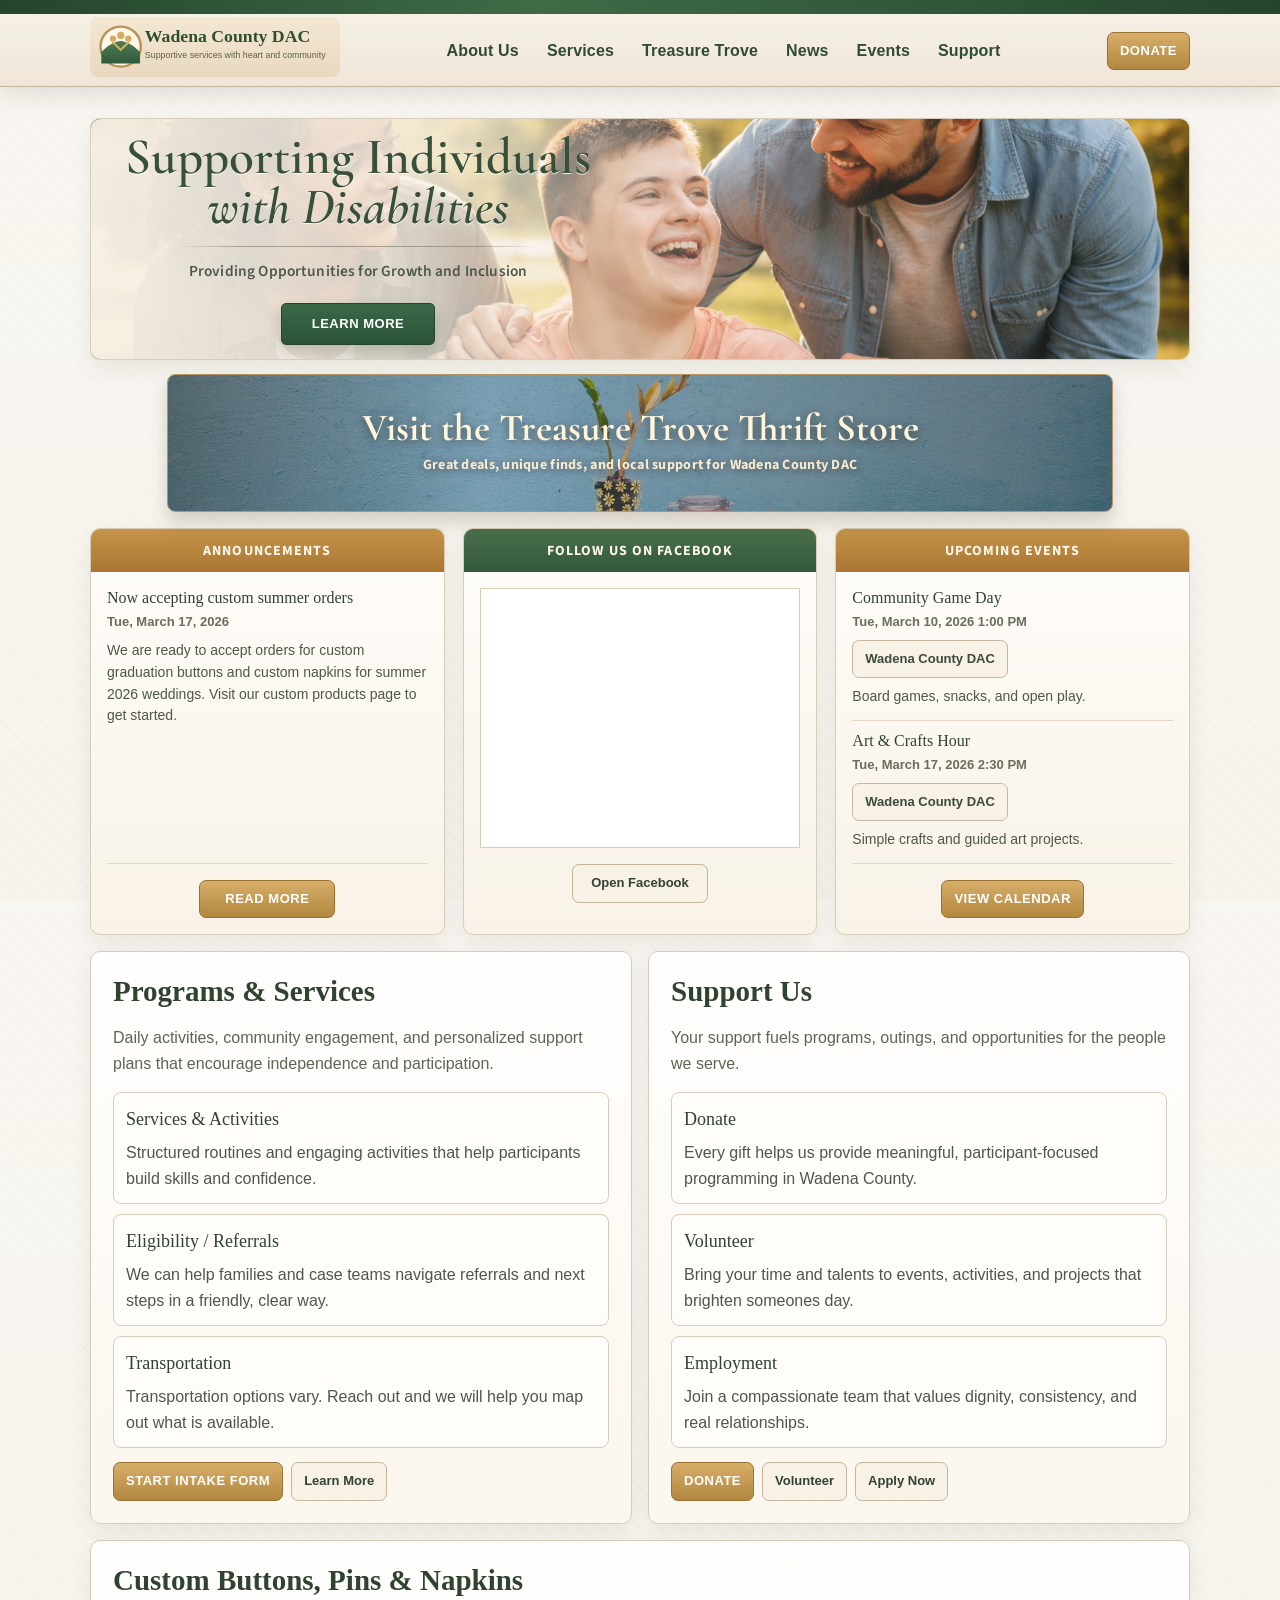
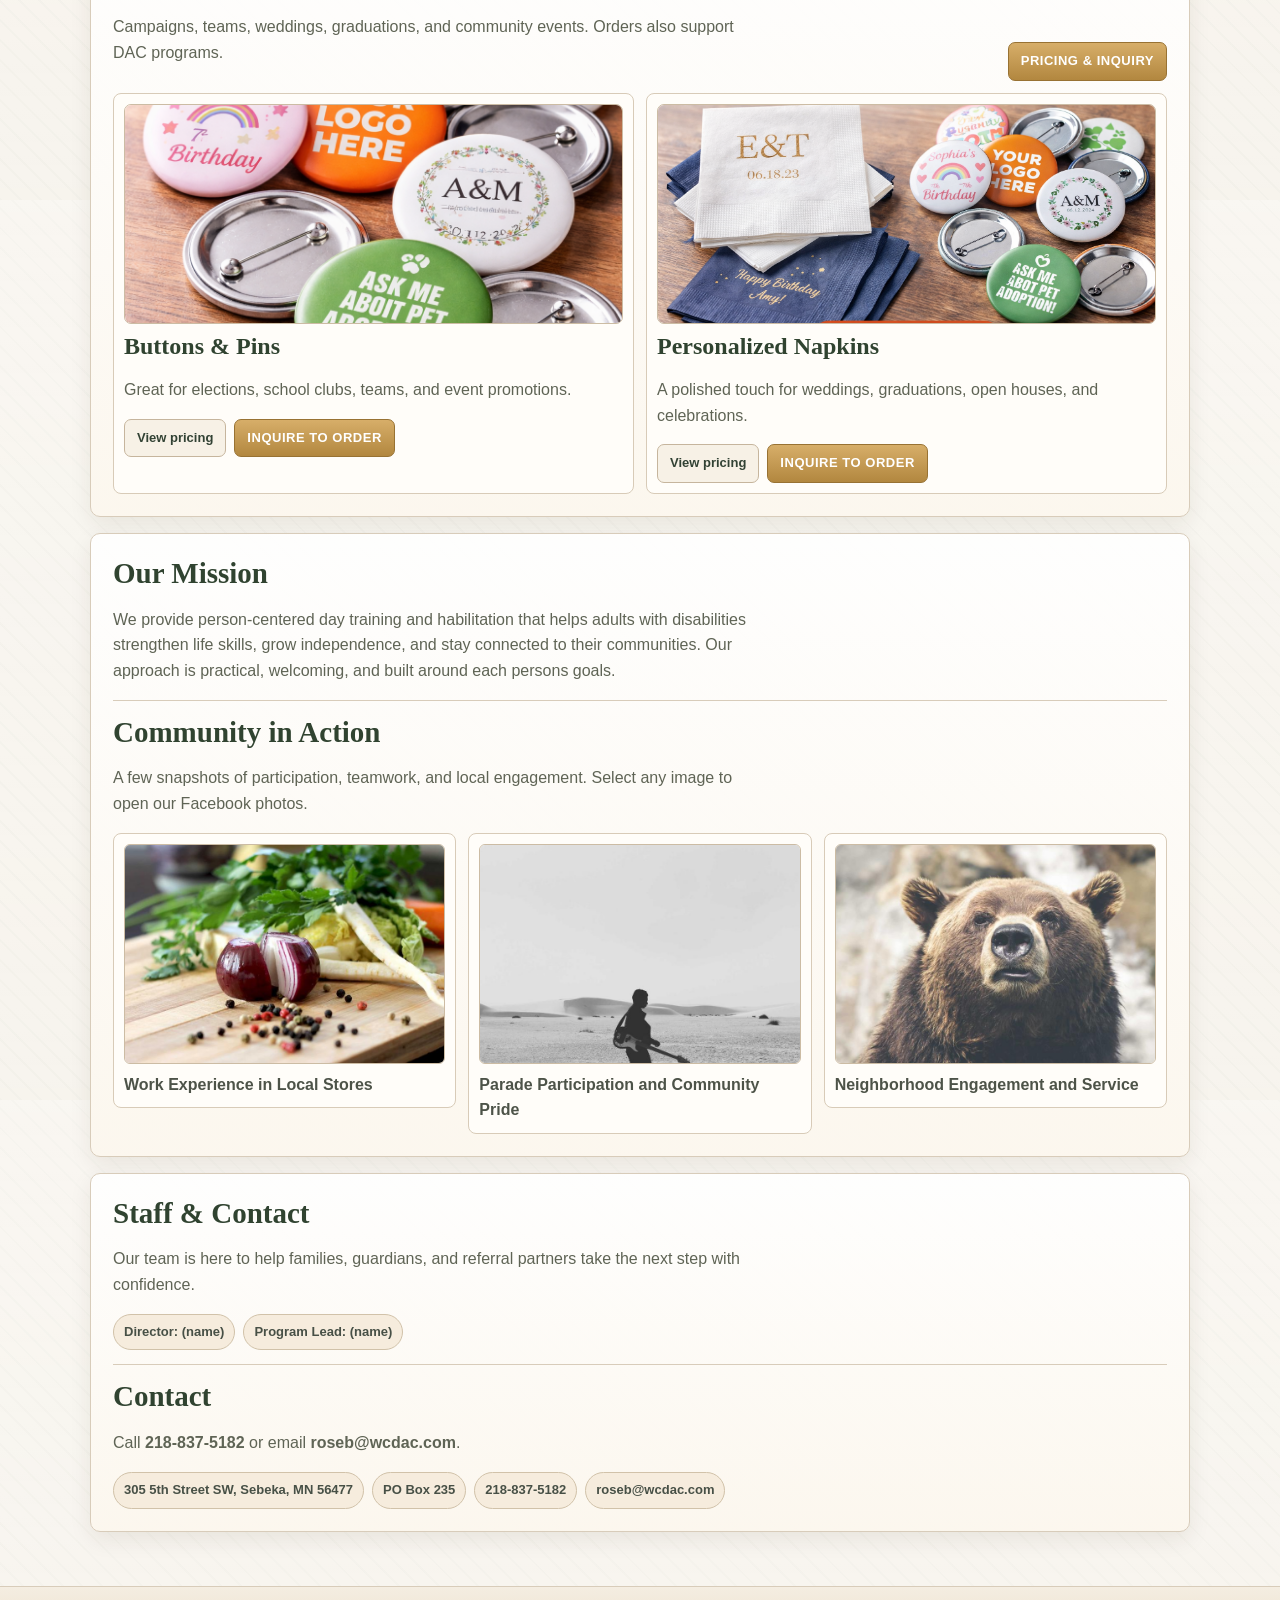
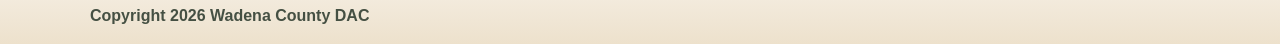
<file: index.html>
﻿<!doctype html>
<html lang="en">
<head>
  <meta charset="utf-8" />
  <meta name="viewport" content="width=device-width,initial-scale=1" />
  <title>Wadena County DAC</title>
  <link rel="preconnect" href="https://fonts.googleapis.com" />
  <link rel="preconnect" href="https://fonts.gstatic.com" crossorigin />
  <link href="https://fonts.googleapis.com/css2?family=Cormorant+Garamond:wght@500;600;700&family=Source+Sans+3:wght@500;600;700&display=swap" rel="stylesheet" />
  <link rel="stylesheet" href="styles.css" />
</head>
<body>
  <a class="skip-link" href="#main">Skip to main content</a>

  <header class="site-header">
    <div class="wrap header-inner">
      <a class="brand" href="index.html" aria-label="Wadena County DAC home">
        <img class="brand-logo" src="images/wcdac-logo.svg" alt="Wadena County DAC logo" />
      </a>

      <button class="nav-toggle" type="button" aria-expanded="false" aria-controls="primary-nav">
        <span class="sr-only">Menu</span>
        <span class="hamburger" aria-hidden="true"></span>
      </button>

      <nav id="primary-nav" class="primary-nav" aria-label="Primary navigation">
        <div class="links">
          <details class="dd">
            <summary>About Us</summary>
            <div class="dd-menu">
              <a href="index.html#mission">Mission</a>
              <a href="index.html#staff">Staff</a>
              <a href="index.html#contact">Contact</a>
            </div>
          </details>

          <details class="dd">
            <summary>Services</summary>
            <div class="dd-menu">
              <a href="programs.html#services">Services &amp; Activities</a>
              <a href="programs.html#eligibility">Eligibility / Referrals</a>
              <a href="programs.html#transportation">Transportation</a>
              <a href="custom-orders.html">Custom Products</a>
            </div>
          </details>

          <a href="treasure-trove.html">Treasure Trove</a>
          <a href="announcements.html">News</a>
          <a href="events.html">Events</a>

          <details class="dd">
            <summary>Support</summary>
            <div class="dd-menu">
              <a href="https://www.givemn.org/organization/wadena-county-developmental-achievement-center" target="_blank" rel="noopener">Donate</a>
              <a href="volunteer.html">Volunteer</a>
              <a href="apply.html">Apply Now</a>
            </div>
          </details>
        </div>
      </nav>

      <a class="btn primary nav-cta" href="https://www.givemn.org/organization/wadena-county-developmental-achievement-center" target="_blank" rel="noopener">Donate</a>
    </div>
  </header>

  <main id="main">
    <div class="wrap">
      <section class="hero">
        <div class="hero-banner">
          <img class="hero-banner-image" src="images/hero-user-upload.png" alt="Photo of supportive community-based care and activity engagement." loading="eager" />
          <div class="hero-overlay">
            <div class="hero-copy hero-copy--banner">
              <h1>
                <span class="hero-title-line">Supporting Individuals</span>
                <span class="hero-title-line hero-title-line--italic">with Disabilities</span>
              </h1>
              <div class="hero-divider" aria-hidden="true"></div>
              <p class="sub sub--lead hero-tagline">Providing Opportunities for Growth and Inclusion</p>
              <div class="hero-actions">
                <a class="btn primary" href="programs.html">Learn More</a>
              </div>
            </div>
          </div>
        </div>
      </section>

      <a class="treasure-banner" href="treasure-trove.html" aria-label="Visit Treasure Trove thrift store page">
        <img src="images/treasure-banner.jpg" alt="Photo banner of a thrift store shopping area." loading="lazy" />
        <span class="treasure-banner-overlay">
          <span class="treasure-banner-title">Visit the Treasure Trove Thrift Store</span>
          <span class="treasure-banner-subtitle">Great deals, unique finds, and local support for Wadena County DAC</span>
        </span>
      </a>

      <section class="grid3 section--spaced home-feature-grid">
        <article class="card hover home-feature-card">
          <div class="home-feature-bar home-feature-bar--gold">Announcements</div>
          <div class="home-feature-body">
            <div id="homeAnnouncements" class="list"></div>
            <div class="button-group home-feature-actions">
              <a class="btn primary" href="announcements.html">Read More</a>
            </div>
          </div>
        </article>

        <article class="card hover home-feature-card home-feature-card--facebook" id="facebook-feed">
          <div class="home-feature-bar home-feature-bar--green">Follow Us on Facebook</div>
          <div class="home-feature-body">
            <div class="facebook-frame-wrap home-facebook-frame">
              <iframe
                title="Wadena County DAC Facebook feed"
                data-facebook-page-embed
                data-height="250"
                loading="lazy"
                allow="clipboard-write; encrypted-media; picture-in-picture; web-share"
                referrerpolicy="strict-origin-when-cross-origin"
                scrolling="no"></iframe>
            </div>
            <div class="button-group home-feature-actions">
              <a class="btn" data-facebook-page-link href="#">Open Facebook</a>
            </div>
          </div>
        </article>

        <article class="card hover home-feature-card">
          <div class="home-feature-bar home-feature-bar--gold">Upcoming Events</div>
          <div class="home-feature-body">
            <div id="homeEvents" class="list"></div>
            <div class="button-group home-feature-actions">
              <a class="btn primary" href="events.html">View Calendar</a>
            </div>
          </div>
        </article>
      </section>

      <section class="grid section--spaced">
        <div class="card pad hover" id="programs">
          <h2>Programs &amp; Services</h2>
          <p class="sub">
            Daily activities, community engagement, and personalized support plans that encourage independence and participation.
          </p>

          <div class="card-grid">
            <a class="item item-link" href="programs.html#services" aria-label="Services and activities information">
              <div class="title">Services &amp; Activities</div>
              <div class="body">Structured routines and engaging activities that help participants build skills and confidence.</div>
            </a>

            <a class="item item-link" href="programs.html#eligibility" id="eligibility" aria-label="Eligibility and referrals information">
              <div class="title">Eligibility / Referrals</div>
              <div class="body">We can help families and case teams navigate referrals and next steps in a friendly, clear way.</div>
            </a>

            <a class="item item-link" href="programs.html#transportation" id="transportation" aria-label="Transportation information">
              <div class="title">Transportation</div>
              <div class="body">Transportation options vary. Reach out and we will help you map out what is available.</div>
            </a>
          </div>

          <div class="button-group">
            <a class="btn primary" href="intake.html">Start Intake Form</a>
            <a class="btn" href="programs.html">Learn More</a>
          </div>
        </div>

        <div class="card pad hover" id="volunteer">
          <h2>Support Us</h2>
          <p class="sub">Your support fuels programs, outings, and opportunities for the people we serve.</p>

          <div class="card-grid">
            <a class="item item-link" href="https://www.givemn.org/organization/wadena-county-developmental-achievement-center" target="_blank" rel="noopener" aria-label="Donate via GiveMN">
              <div class="title">Donate</div>
              <div class="body">Every gift helps us provide meaningful, participant-focused programming in Wadena County.</div>
            </a>

            <a class="item item-link" href="volunteer.html" aria-label="Open volunteer page">
              <div class="title">Volunteer</div>
              <div class="body">Bring your time and talents to events, activities, and projects that brighten someones day.</div>
            </a>

            <a class="item item-link" href="apply.html" id="employment" aria-label="Open employment application page">
              <div class="title">Employment</div>
              <div class="body">Join a compassionate team that values dignity, consistency, and real relationships.</div>
            </a>
          </div>

          <div class="button-group">
            <a class="btn primary" href="https://www.givemn.org/organization/wadena-county-developmental-achievement-center" target="_blank" rel="noopener">Donate</a>
            <a class="btn" href="volunteer.html">Volunteer</a>
            <a class="btn" href="apply.html">Apply Now</a>
          </div>
        </div>
      </section>

      <section class="card pad hover section--spaced" id="custom-products">
        <div class="section-header">
          <div>
            <h2>Custom Buttons, Pins &amp; Napkins</h2>
            <p class="sub">Campaigns, teams, weddings, graduations, and community events. Orders also support DAC programs.</p>
          </div>
          <a class="btn primary" href="custom-orders.html">Pricing &amp; Inquiry</a>
        </div>

        <div class="product-grid" aria-label="Custom product options">
          <article class="product-card">
            <img class="product-media" src="images/custom-buttons-user.png" alt="Photo of custom buttons available for order." loading="lazy" />
            <h3>Buttons &amp; Pins</h3>
            <p class="sub">Great for elections, school clubs, teams, and event promotions.</p>
            <div class="button-group">
              <a class="btn" href="custom-orders.html#buttons-pins">View pricing</a>
              <a class="btn primary" href="custom-orders.html#orderForm">Inquire to order</a>
            </div>
          </article>

          <article class="product-card">
            <img class="product-media" src="images/custom-buttons-napkins-user.png" alt="Photo of custom buttons and napkins available for order." loading="lazy" />
            <h3>Personalized Napkins</h3>
            <p class="sub">A polished touch for weddings, graduations, open houses, and celebrations.</p>
            <div class="button-group">
              <a class="btn" href="custom-orders.html#napkins">View pricing</a>
              <a class="btn primary" href="custom-orders.html#orderForm">Inquire to order</a>
            </div>
          </article>
        </div>
      </section>

      <section class="card pad hover section--spaced" id="mission">
        <h2>Our Mission</h2>
        <p class="sub">
          We provide person-centered day training and habilitation that helps adults with disabilities strengthen life skills, grow independence,
          and stay connected to their communities. Our approach is practical, welcoming, and built around each persons goals.
        </p>

        <hr class="sep" />

        <h2>Community in Action</h2>
        <p class="sub">A few snapshots of participation, teamwork, and local engagement. Select any image to open our Facebook photos.</p>

        <div class="gallery-grid" aria-label="Community photo gallery">
          <a class="gallery-link" data-facebook-photos-link href="#" aria-label="Open Facebook photos">
            <figure class="gallery-card">
              <img src="images/community-store.jpg" alt="Photo of community members working in a local store setting." loading="lazy" />
              <figcaption>Work Experience in Local Stores</figcaption>
            </figure>
          </a>
          <a class="gallery-link" data-facebook-photos-link href="#" aria-label="Open Facebook photos">
            <figure class="gallery-card">
              <img src="images/community-parade.jpg" alt="Photo of community parade participation." loading="lazy" />
              <figcaption>Parade Participation and Community Pride</figcaption>
            </figure>
          </a>
          <a class="gallery-link" data-facebook-photos-link href="#" aria-label="Open Facebook photos">
            <figure class="gallery-card">
              <img src="images/community-neighborhood.jpg" alt="Photo of neighborhood volunteering and engagement." loading="lazy" />
              <figcaption>Neighborhood Engagement and Service</figcaption>
            </figure>
          </a>
        </div>
      </section>

      <section class="card pad hover section--spaced" id="staff">
        <h2>Staff &amp; Contact</h2>
        <p class="sub">Our team is here to help families, guardians, and referral partners take the next step with confidence.</p>

        <div class="pills">
          <span class="pill">Director: (name)</span>
          <span class="pill">Program Lead: (name)</span>
        </div>

        <hr class="sep" />

        <div id="contact">
          <h2>Contact</h2>
          <p class="sub">Call <strong>218-837-5182</strong> or email <strong>roseb@wcdac.com</strong>.</p>
          <div class="pills">
            <span class="pill">305 5th Street SW, Sebeka, MN 56477</span>
            <span class="pill">PO Box 235</span>
            <span class="pill">218-837-5182</span>
            <span class="pill">roseb@wcdac.com</span>
          </div>
        </div>
      </section>

    </div>
  </main>

  <footer>
    <div class="wrap">Copyright <span id="year"></span> Wadena County DAC</div>
  </footer>

  <script>document.getElementById("year").textContent = new Date().getFullYear();</script>
  <script src="app.js"></script>
</body>
</html>
</file>
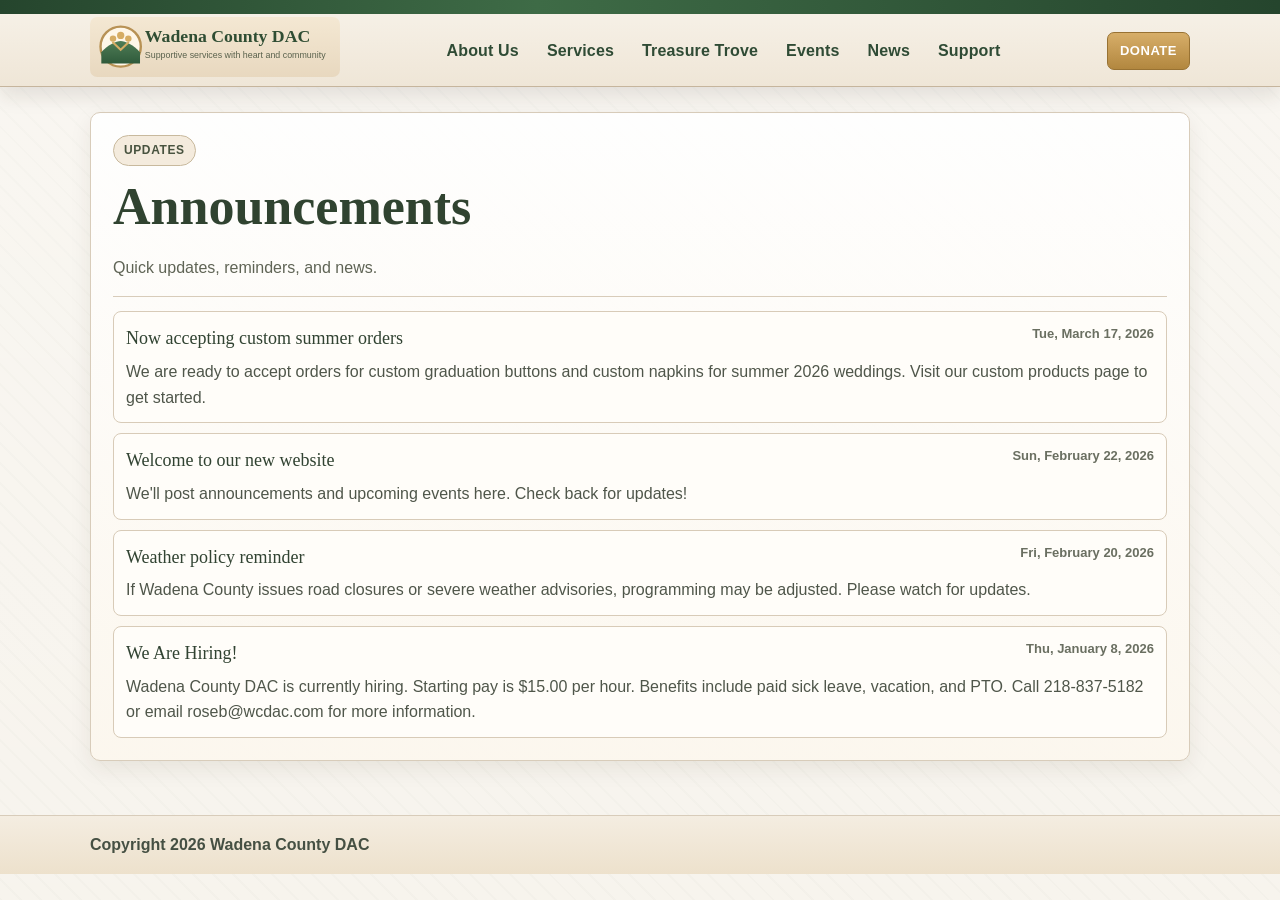
<file: announcements.html>
﻿<!doctype html>
<html lang="en">
<head>
  <meta charset="utf-8" />
  <meta name="viewport" content="width=device-width,initial-scale=1" />
  <title>Announcements - Wadena County DAC</title>
  <link rel="stylesheet" href="styles.css" />
</head>
<body>
  <a class="skip-link" href="#main">Skip to main content</a>

  <header class="site-header">
    <div class="wrap header-inner">
      <a class="brand" href="index.html" aria-label="Wadena County DAC home">
        <img class="brand-logo" src="images/wcdac-logo.svg" alt="Wadena County DAC logo" />
      </a>

      <button class="nav-toggle" type="button" aria-expanded="false" aria-controls="primary-nav">
        <span class="sr-only">Menu</span>
        <span class="hamburger" aria-hidden="true"></span>
      </button>

      <nav id="primary-nav" class="primary-nav" aria-label="Primary navigation">
        <div class="links">
  <details class="dd">
    <summary>About Us</summary>
    <div class="dd-menu">
      <a href="index.html#mission">Mission</a>
      <a href="index.html#staff">Staff</a>
      <a href="index.html#contact">Contact</a>
    </div>
  </details>

  <details class="dd">
    <summary>Services</summary>
    <div class="dd-menu">
      <a href="programs.html#services">Services & Activities</a>
      <a href="programs.html#eligibility">Eligibility / Referrals</a>
      <a href="programs.html#transportation">Transportation</a>
      <a href="custom-orders.html">Custom Products</a>
    </div>
  </details>

  <a href="treasure-trove.html">Treasure Trove</a>
          <a href="events.html">Events</a>
  <a href="announcements.html">News</a>

  <details class="dd">
    <summary>Support</summary>
    <div class="dd-menu">
      <a href="https://www.givemn.org/organization/wadena-county-developmental-achievement-center" target="_blank" rel="noopener">Donate</a>
      <a href="volunteer.html">Volunteer</a>
      <a href="apply.html">Apply Now</a>
    </div>
  </details>
</div>
      </nav>

      <a class="btn primary nav-cta" href="https://www.givemn.org/organization/wadena-county-developmental-achievement-center" target="_blank" rel="noopener">Donate</a>
    </div>
  </header>

  <main id="main">
    <div class="wrap">
      <div class="card pad hover">
        <div class="kicker"><span class="dot"></span> Updates</div>
        <h1>Announcements</h1>
        <p class="sub">Quick updates, reminders, and news.</p>
        <hr class="sep" />
        <div id="annList" class="list"></div>
      </div>
    </div>
  </main>

  <footer>
    <div class="wrap">Copyright <span id="year"></span> Wadena County DAC</div>
  </footer>

  <script>document.getElementById("year").textContent = new Date().getFullYear();</script>
  <script src="app.js"></script>
</body>
</html>
</file>
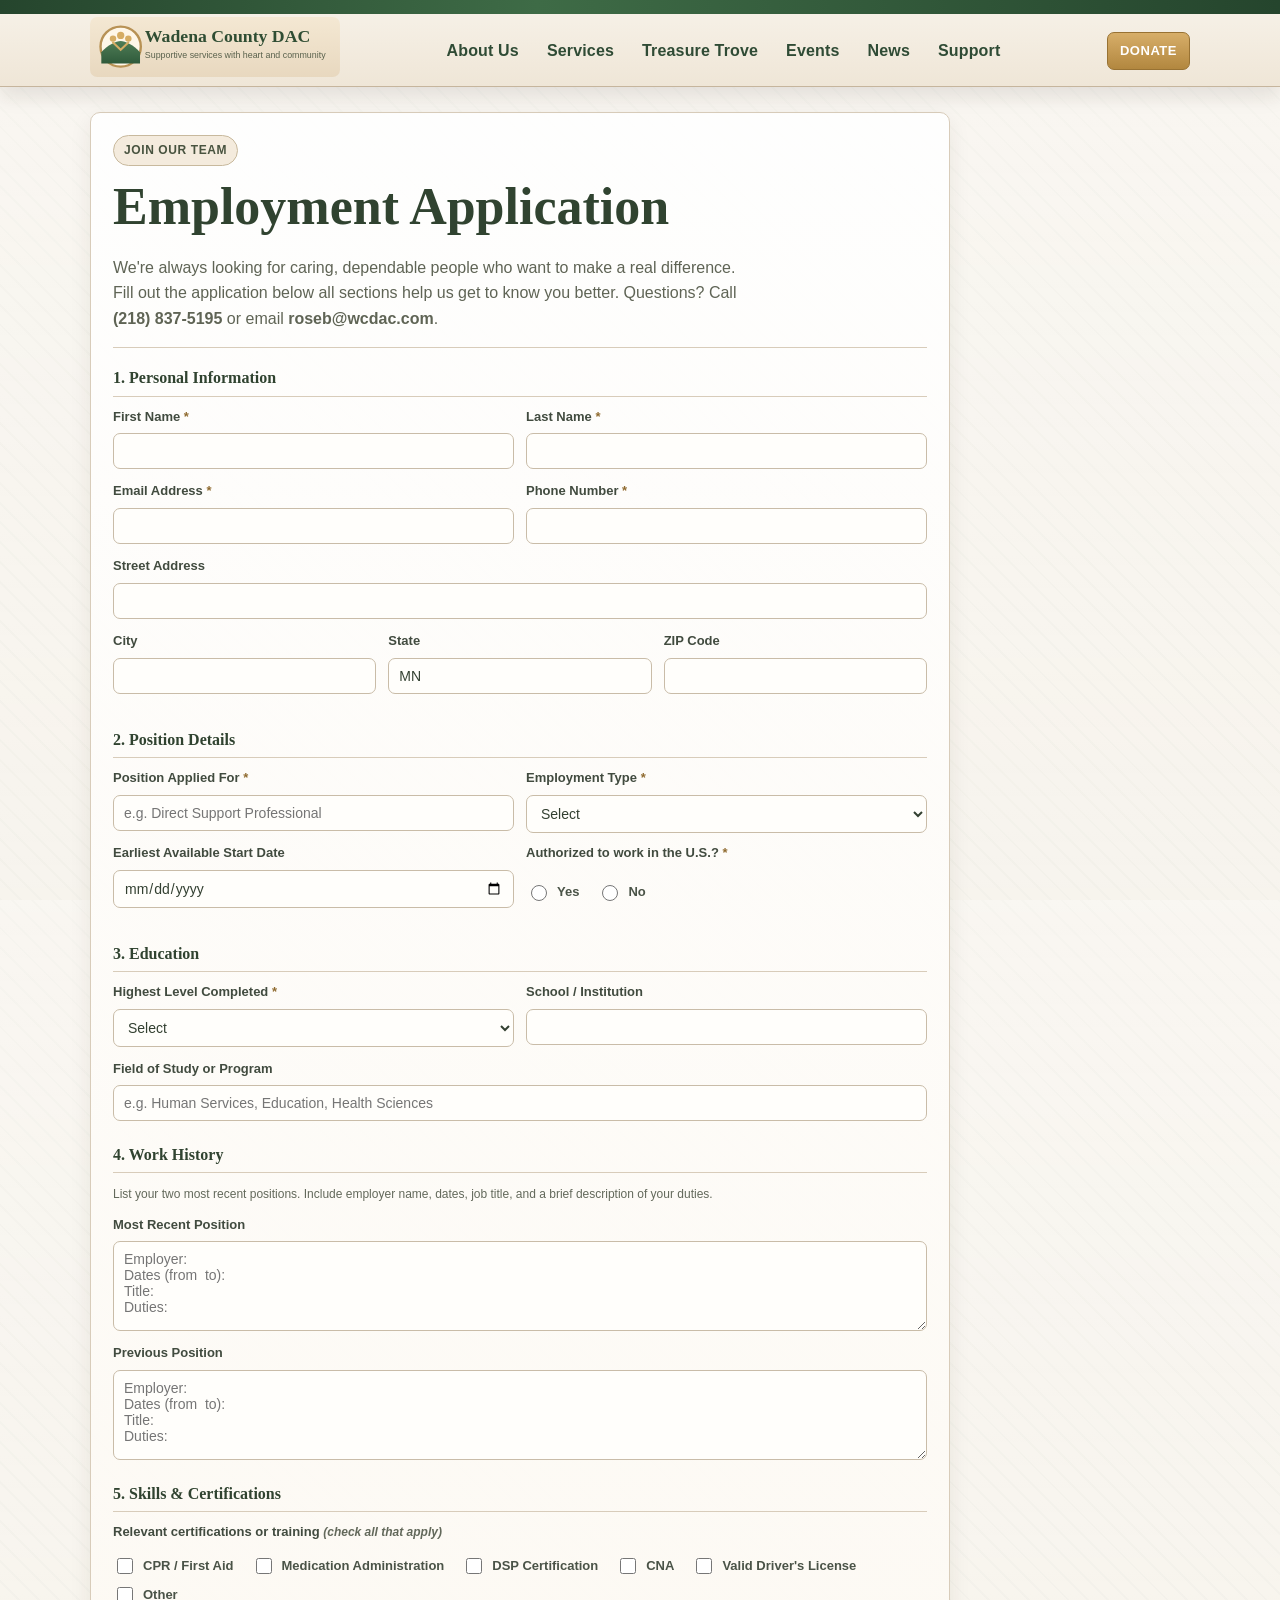
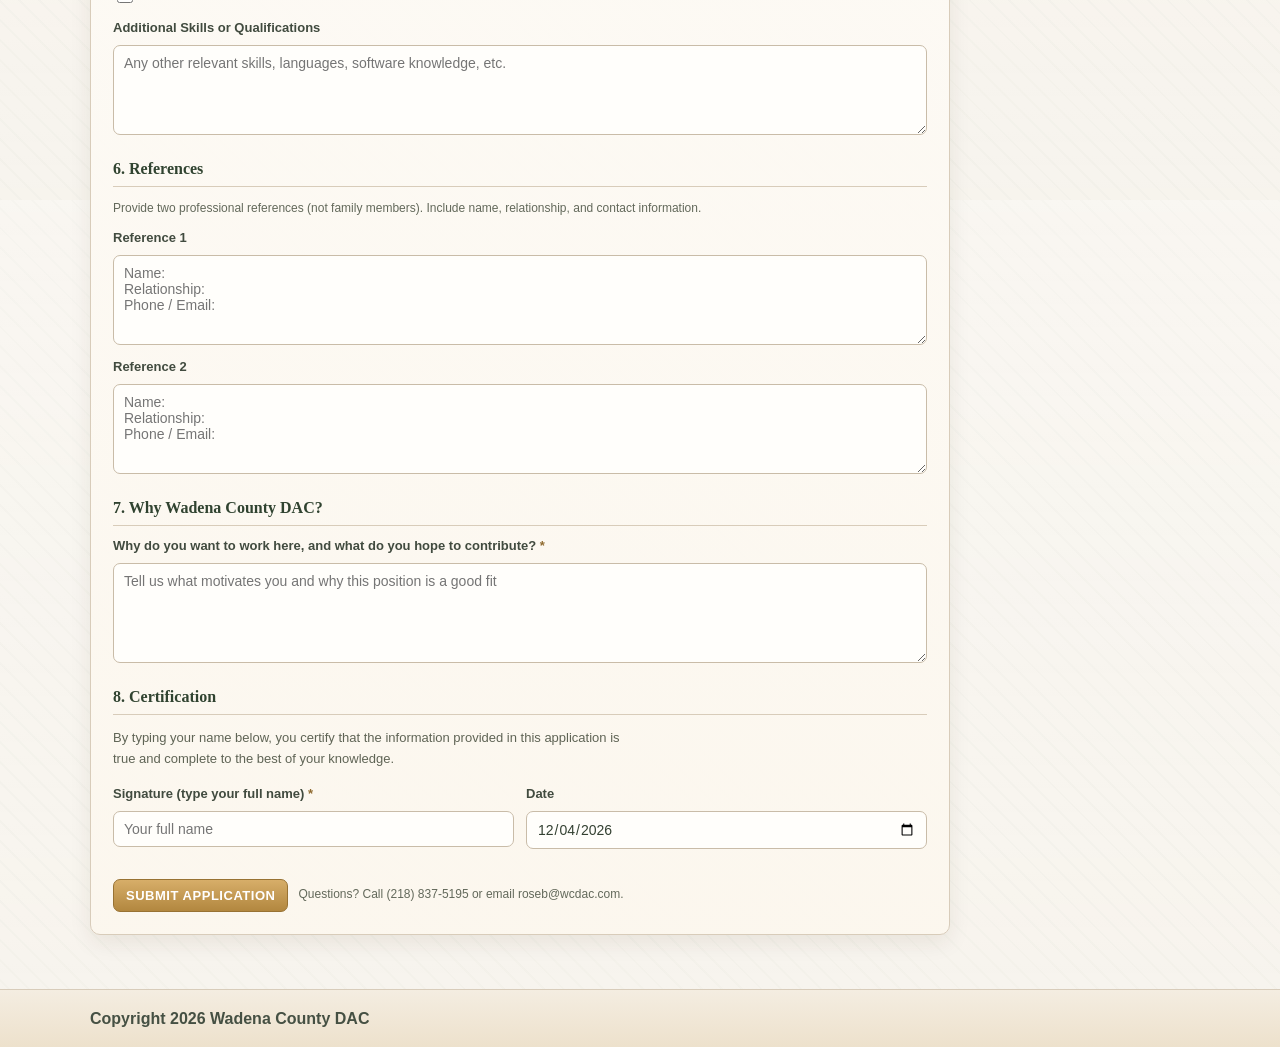
<file: apply.html>
﻿<!doctype html>
<html lang="en">
<head>
  <meta charset="utf-8" />
  <meta name="viewport" content="width=device-width,initial-scale=1" />
  <title>Apply Now - Wadena County DAC</title>
  <link rel="stylesheet" href="styles.css" />
</head>
<body>
  <a class="skip-link" href="#main">Skip to main content</a>

  <header class="site-header">
    <div class="wrap header-inner">
      <a class="brand" href="index.html" aria-label="Wadena County DAC home">
        <img class="brand-logo" src="images/wcdac-logo.svg" alt="Wadena County DAC logo" />
      </a>

      <button class="nav-toggle" type="button" aria-expanded="false" aria-controls="primary-nav">
        <span class="sr-only">Menu</span>
        <span class="hamburger" aria-hidden="true"></span>
      </button>

      <nav id="primary-nav" class="primary-nav" aria-label="Primary navigation">
        <div class="links">
          <details class="dd">
            <summary>About Us</summary>
            <div class="dd-menu">
              <a href="index.html#mission">Mission</a>
              <a href="index.html#staff">Staff</a>
              <a href="index.html#contact">Contact</a>
            </div>
          </details>
          <details class="dd">
            <summary>Services</summary>
            <div class="dd-menu">
              <a href="programs.html#services">Services &amp; Activities</a>
              <a href="programs.html#eligibility">Eligibility / Referrals</a>
              <a href="programs.html#transportation">Transportation</a>
              <a href="custom-orders.html">Custom Products</a>
            </div>
          </details>
          <a href="treasure-trove.html">Treasure Trove</a>
          <a href="events.html">Events</a>
          <a href="announcements.html">News</a>
          <details class="dd">
            <summary>Support</summary>
            <div class="dd-menu">
              <a href="https://www.givemn.org/organization/wadena-county-developmental-achievement-center" target="_blank" rel="noopener">Donate</a>
              <a href="volunteer.html">Volunteer</a>
              <a href="apply.html">Apply Now</a>
            </div>
          </details>
        </div>
      </nav>

      <a class="btn primary nav-cta" href="https://www.givemn.org/organization/wadena-county-developmental-achievement-center" target="_blank" rel="noopener">Donate</a>
    </div>
  </header>

  <main id="main">
    <div class="wrap">
      <div class="card pad hover form-page">
        <div class="kicker"><span class="dot"></span> Join Our Team</div>
        <h1>Employment Application</h1>
        <p class="sub">We're always looking for caring, dependable people who want to make a real difference. Fill out the application below  all sections help us get to know you better. Questions? Call <strong>(218) 837-5195</strong> or email <strong>roseb@wcdac.com</strong>.</p>

        <hr class="sep" />

        <!--
          FORM EMAIL SETUP
          
          Right now, Submit opens your default email client as a fallback.
          To have applications delivered silently to roseb@wcdac.com instead:
            1. Go to https://formspree.io and create a free account.
            2. Click "New Form" and set the notification email to roseb@wcdac.com.
            3. Copy the Form ID shown (e.g. "xabcdefg").
            4. In the <form> tag below, replace APPLY_FORM_ID with that ID.
          
        -->
        <form id="applyForm" action="https://formspree.io/f/APPLY_FORM_ID" method="POST">
          <input type="hidden" name="_subject" value="New Employment Application - Wadena County DAC" />

          <!-- 1. Personal Information -->
          <div class="form-section">
            <h3>1. Personal Information</h3>
            <div class="form-row">
              <div class="form-group">
                <label for="a-first">First Name <span class="req">*</span></label>
                <input type="text" id="a-first" name="first_name" required autocomplete="given-name" />
              </div>
              <div class="form-group">
                <label for="a-last">Last Name <span class="req">*</span></label>
                <input type="text" id="a-last" name="last_name" required autocomplete="family-name" />
              </div>
            </div>
            <div class="form-row">
              <div class="form-group">
                <label for="a-email">Email Address <span class="req">*</span></label>
                <input type="email" id="a-email" name="email" required autocomplete="email" />
              </div>
              <div class="form-group">
                <label for="a-phone">Phone Number <span class="req">*</span></label>
                <input type="tel" id="a-phone" name="phone" required autocomplete="tel" />
              </div>
            </div>
            <div class="form-group">
              <label for="a-address">Street Address</label>
              <input type="text" id="a-address" name="address" autocomplete="street-address" />
            </div>
            <div class="form-row-3">
              <div class="form-group">
                <label for="a-city">City</label>
                <input type="text" id="a-city" name="city" autocomplete="address-level2" />
              </div>
              <div class="form-group">
                <label for="a-state">State</label>
                <input type="text" id="a-state" name="state" value="MN" autocomplete="address-level1" />
              </div>
              <div class="form-group">
                <label for="a-zip">ZIP Code</label>
                <input type="text" id="a-zip" name="zip" autocomplete="postal-code" />
              </div>
            </div>
          </div>

          <!-- 2. Position Details -->
          <div class="form-section">
            <h3>2. Position Details</h3>
            <div class="form-row">
              <div class="form-group">
                <label for="a-position">Position Applied For <span class="req">*</span></label>
                <input type="text" id="a-position" name="position" required
                  placeholder="e.g. Direct Support Professional" />
              </div>
              <div class="form-group">
                <label for="a-type">Employment Type <span class="req">*</span></label>
                <select id="a-type" name="employment_type" required>
                  <option value=""> Select </option>
                  <option>Full-Time</option>
                  <option>Part-Time</option>
                  <option>Either / Open</option>
                  <option>Seasonal / Temporary</option>
                </select>
              </div>
            </div>
            <div class="form-row">
              <div class="form-group">
                <label for="a-start">Earliest Available Start Date</label>
                <input type="date" id="a-start" name="start_date" />
              </div>
              <div class="form-group">
                <label>Authorized to work in the U.S.? <span class="req">*</span></label>
                <div class="check-group" style="margin-top:12px">
                  <label><input type="radio" name="work_auth" value="Yes" required /> Yes</label>
                  <label><input type="radio" name="work_auth" value="No" /> No</label>
                </div>
              </div>
            </div>
          </div>

          <!-- 3. Education -->
          <div class="form-section">
            <h3>3. Education</h3>
            <div class="form-row">
              <div class="form-group">
                <label for="a-edu">Highest Level Completed <span class="req">*</span></label>
                <select id="a-edu" name="education_level" required>
                  <option value=""> Select </option>
                  <option>Some High School</option>
                  <option>High School Diploma / GED</option>
                  <option>Some College</option>
                  <option>Associate's Degree</option>
                  <option>Bachelor's Degree</option>
                  <option>Graduate Degree</option>
                  <option>Vocational / Technical Certification</option>
                </select>
              </div>
              <div class="form-group">
                <label for="a-school">School / Institution</label>
                <input type="text" id="a-school" name="school" />
              </div>
            </div>
            <div class="form-group">
              <label for="a-field">Field of Study or Program</label>
              <input type="text" id="a-field" name="field_of_study"
                placeholder="e.g. Human Services, Education, Health Sciences" />
            </div>
          </div>

          <!-- 4. Work History -->
          <div class="form-section">
            <h3>4. Work History</h3>
            <p class="form-note" style="margin-bottom:10px">List your two most recent positions. Include employer name, dates, job title, and a brief description of your duties.</p>
            <div class="form-group">
              <label for="a-work1">Most Recent Position</label>
              <textarea id="a-work1" name="work_history_1" rows="4"
                placeholder="Employer:&#10;Dates (from  to):&#10;Title:&#10;Duties:"
                maxlength="500"></textarea>
            </div>
            <div class="form-group">
              <label for="a-work2">Previous Position</label>
              <textarea id="a-work2" name="work_history_2" rows="4"
                placeholder="Employer:&#10;Dates (from  to):&#10;Title:&#10;Duties:"
                maxlength="500"></textarea>
            </div>
          </div>

          <!-- 5. Skills & Certifications -->
          <div class="form-section">
            <h3>5. Skills &amp; Certifications</h3>
            <div class="form-group">
              <label>Relevant certifications or training <em class="form-note">(check all that apply)</em></label>
              <div class="check-group">
                <label><input type="checkbox" name="certs" value="CPR / First Aid" /> CPR / First Aid</label>
                <label><input type="checkbox" name="certs" value="Medication Administration" /> Medication Administration</label>
                <label><input type="checkbox" name="certs" value="DSP Certification" /> DSP Certification</label>
                <label><input type="checkbox" name="certs" value="CNA" /> CNA</label>
                <label><input type="checkbox" name="certs" value="Valid Driver's License" /> Valid Driver's License</label>
                <label><input type="checkbox" name="certs" value="Other" /> Other</label>
              </div>
            </div>
            <div class="form-group">
              <label for="a-skills">Additional Skills or Qualifications</label>
              <textarea id="a-skills" name="skills" rows="3"
                placeholder="Any other relevant skills, languages, software knowledge, etc."
                maxlength="400"></textarea>
            </div>
          </div>

          <!-- 6. References -->
          <div class="form-section">
            <h3>6. References</h3>
            <p class="form-note" style="margin-bottom:10px">Provide two professional references (not family members). Include name, relationship, and contact information.</p>
            <div class="form-group">
              <label for="a-ref1">Reference 1</label>
              <textarea id="a-ref1" name="reference_1" rows="3"
                placeholder="Name:&#10;Relationship:&#10;Phone / Email:"
                maxlength="250"></textarea>
            </div>
            <div class="form-group">
              <label for="a-ref2">Reference 2</label>
              <textarea id="a-ref2" name="reference_2" rows="3"
                placeholder="Name:&#10;Relationship:&#10;Phone / Email:"
                maxlength="250"></textarea>
            </div>
          </div>

          <!-- 7. Personal Statement -->
          <div class="form-section">
            <h3>7. Why Wadena County DAC?</h3>
            <div class="form-group">
              <label for="a-why">Why do you want to work here, and what do you hope to contribute? <span class="req">*</span></label>
              <textarea id="a-why" name="statement" required rows="5"
                placeholder="Tell us what motivates you and why this position is a good fit"
                maxlength="700"></textarea>
            </div>
          </div>

          <!-- 8. Certification -->
          <div class="form-section">
            <h3>8. Certification</h3>
            <p class="sub" style="font-size:13px;margin-bottom:14px">By typing your name below, you certify that the information provided in this application is true and complete to the best of your knowledge.</p>
            <div class="form-row">
              <div class="form-group">
                <label for="a-sig">Signature (type your full name) <span class="req">*</span></label>
                <input type="text" id="a-sig" name="signature" required placeholder="Your full name" autocomplete="name" />
              </div>
              <div class="form-group">
                <label for="a-date">Date</label>
                <input type="date" id="a-date" name="signature_date" />
              </div>
            </div>
          </div>

          <div class="form-actions">
            <button type="submit" class="btn primary">Submit Application</button>
            <span class="form-note">Questions? Call (218) 837-5195 or email roseb@wcdac.com.</span>
          </div>
        </form>

        <div id="apply-success" class="form-success" hidden>
          <div class="fs-title">Application Received!</div>
          <div class="fs-body" id="apply-success-msg">Thank you for applying to Wadena County DAC. We review all applications and will be in contact if your qualifications match a current opening. We appreciate your interest in joining our team!</div>
        </div>
      </div>
    </div>
  </main>

  <footer>
    <div class="wrap">Copyright <span id="year"></span> Wadena County DAC</div>
  </footer>

  <script>document.getElementById("year").textContent = new Date().getFullYear();</script>
  <script>
  (function () {
    var form = document.getElementById('applyForm');
    var succ = document.getElementById('apply-success');
    var msg  = document.getElementById('apply-success-msg');
    if (!form) return;

    /* Pre-fill today's date in the certification section */
    var dateField = document.getElementById('a-date');
    if (dateField && !dateField.value) {
      dateField.value = new Date().toISOString().split('T')[0];
    }

    form.addEventListener('submit', function (e) {
      e.preventDefault();

      var isConfigured = form.action.indexOf('APPLY_FORM_ID') === -1;

      if (isConfigured) {
        /*  Formspree AJAX submission  */
        var btn = form.querySelector('[type=submit]');
        btn.disabled = true;
        btn.textContent = 'Sending';
        fetch(form.action, {
          method: 'POST',
          body: new FormData(form),
          headers: { 'Accept': 'application/json' }
        }).then(function (resp) {
          if (resp.ok) {
            form.hidden = true;
            succ.hidden = false;
          } else {
            btn.disabled = false;
            btn.textContent = 'Submit Application';
            alert('Submission failed. Please try again or email us at roseb@wcdac.com.');
          }
        }).catch(function () {
          btn.disabled = false;
          btn.textContent = 'Submit Application';
          alert('Network error. Please email your application directly to roseb@wcdac.com.');
        });

      } else {
        /*  mailto: fallback (Formspree not yet configured)  */
        var fd   = new FormData(form);
        var data = {};
        fd.forEach(function (v, k) {
          if (k.startsWith('_')) return;
          data[k] = data[k] ? data[k] + ', ' + v : v;
        });

        var addr = [data.address, data.city, data.state, data.zip].filter(Boolean).join(', ');
        var body = [
          'EMPLOYMENT APPLICATION - Wadena County DAC',
          '=============================================',
          '',
          '[ PERSONAL INFORMATION ]',
          'Name    : ' + (data.first_name || '') + ' ' + (data.last_name || ''),
          'Email   : ' + (data.email || ''),
          'Phone   : ' + (data.phone || ''),
          'Address : ' + (addr || '(not provided)'),
          '',
          '[ POSITION ]',
          'Position   : ' + (data.position || ''),
          'Type       : ' + (data.employment_type || ''),
          'Start Date : ' + (data.start_date || ''),
          'Work Auth  : ' + (data.work_auth || ''),
          '',
          '[ EDUCATION ]',
          'Level  : ' + (data.education_level || ''),
          'School : ' + (data.school || ''),
          'Field  : ' + (data.field_of_study || ''),
          '',
          '[ WORK HISTORY ]',
          'Position 1:',
          (data.work_history_1 || '(none)'),
          '',
          'Position 2:',
          (data.work_history_2 || '(none)'),
          '',
          '[ CERTIFICATIONS ]',
          (data.certs || 'None selected'),
          '',
          '[ SKILLS ]',
          (data.skills || '(none)'),
          '',
          '[ REFERENCES ]',
          'Ref 1: ' + (data.reference_1 || '').replace(/\n/g, ' | '),
          'Ref 2: ' + (data.reference_2 || '').replace(/\n/g, ' | '),
          '',
          '[ PERSONAL STATEMENT ]',
          (data.statement || ''),
          '',
          '[ CERTIFICATION ]',
          'Signature : ' + (data.signature || ''),
          'Date      : ' + (data.signature_date || new Date().toLocaleDateString())
        ].join('\n');

        window.location.href = 'mailto:roseb@wcdac.com'
          + '?subject=' + encodeURIComponent('Employment Application - Wadena County DAC')
          + '&body='    + encodeURIComponent(body);

        setTimeout(function () {
          form.hidden = true;
          succ.hidden = false;
          msg.textContent = 'Your email client should have opened with your application pre-filled. '
            + 'Please review and click Send to complete your submission. '
            + 'If it didn\'t open, email your application directly to roseb@wcdac.com.';
        }, 700);
      }
    });
  }());
  </script>
  <script src="app.js"></script>
</body>
</html>
</file>
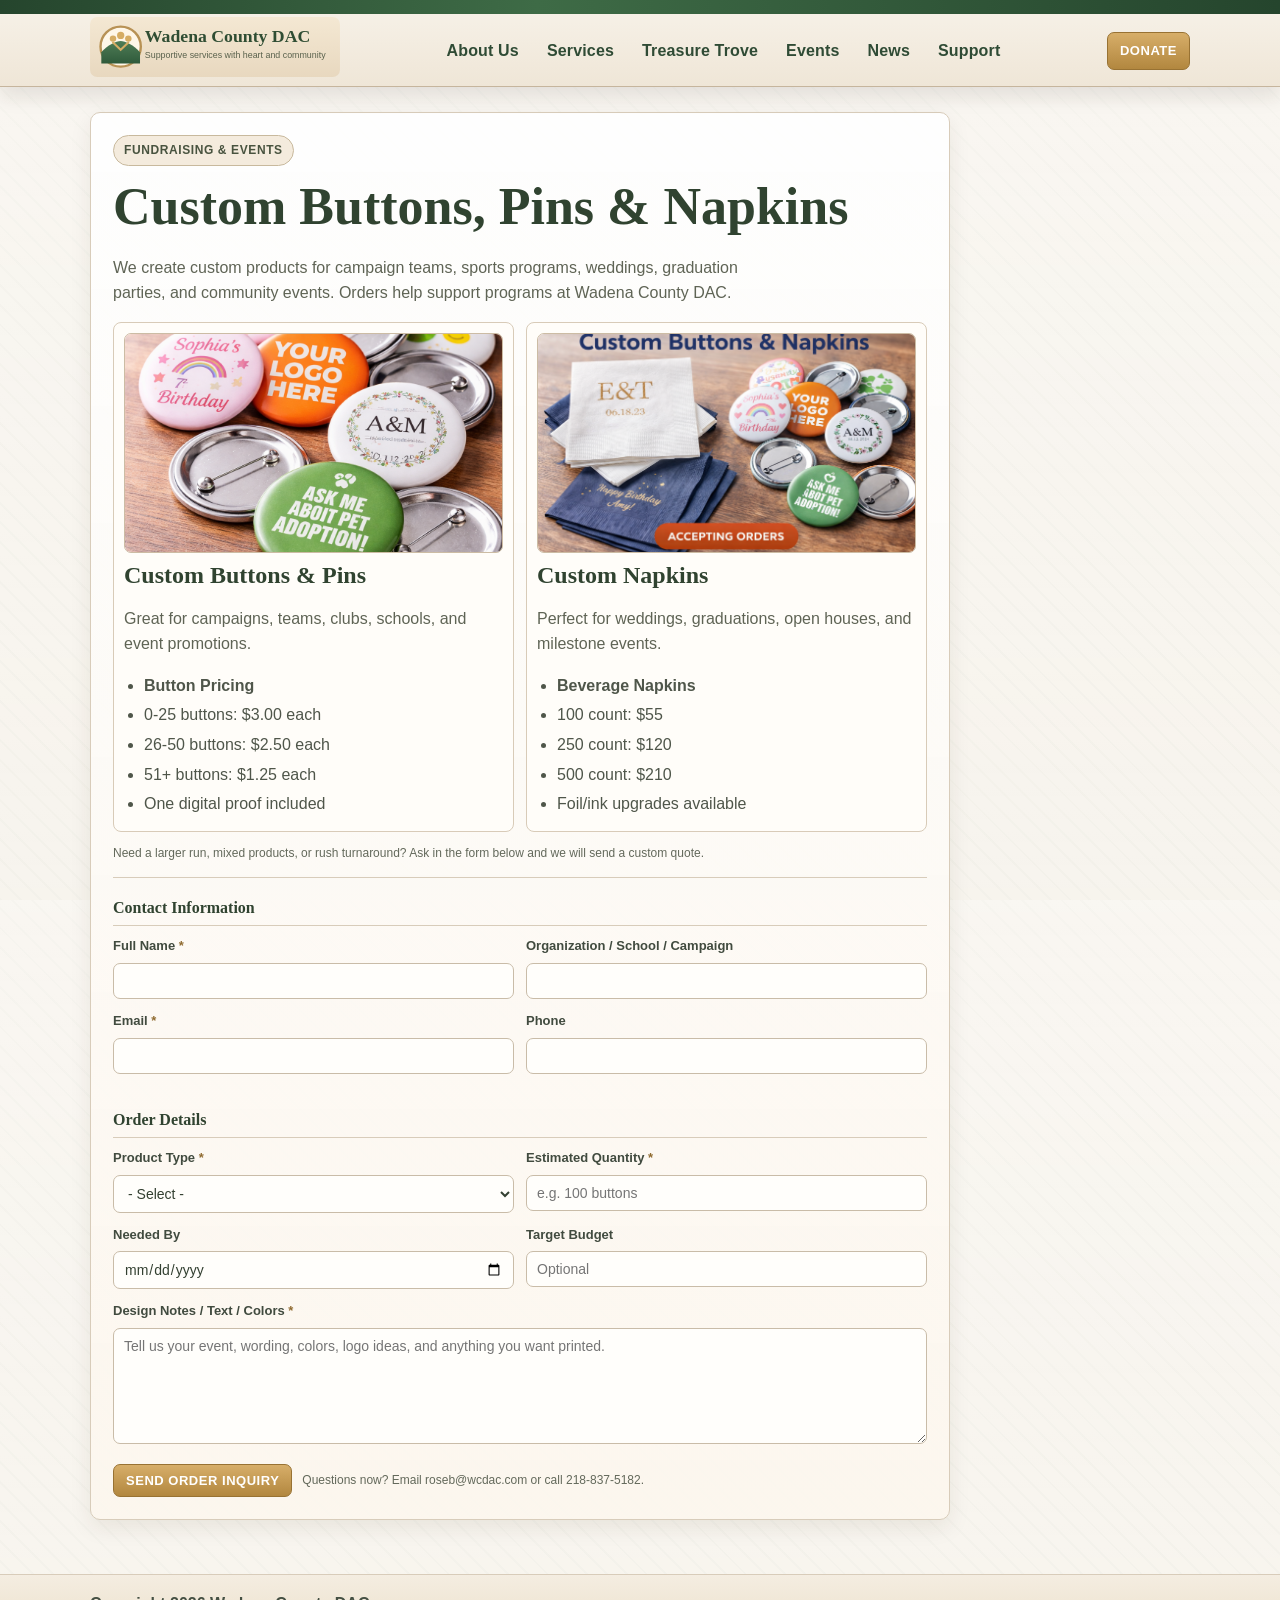
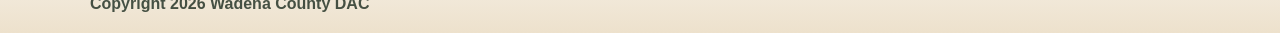
<file: custom-orders.html>
﻿<!doctype html>
<html lang="en">
<head>
  <meta charset="utf-8" />
  <meta name="viewport" content="width=device-width,initial-scale=1" />
  <title>Custom Buttons, Pins & Napkins - Wadena County DAC</title>
  <link rel="stylesheet" href="styles.css" />
</head>
<body>
  <a class="skip-link" href="#main">Skip to main content</a>

  <header class="site-header">
    <div class="wrap header-inner">
      <a class="brand" href="index.html" aria-label="Wadena County DAC home">
        <img class="brand-logo" src="images/wcdac-logo.svg" alt="Wadena County DAC logo" />
      </a>

      <button class="nav-toggle" type="button" aria-expanded="false" aria-controls="primary-nav">
        <span class="sr-only">Menu</span>
        <span class="hamburger" aria-hidden="true"></span>
      </button>

      <nav id="primary-nav" class="primary-nav" aria-label="Primary navigation">
        <div class="links">
          <details class="dd">
            <summary>About Us</summary>
            <div class="dd-menu">
              <a href="index.html#mission">Mission</a>
              <a href="index.html#staff">Staff</a>
              <a href="index.html#contact">Contact</a>
            </div>
          </details>

          <details class="dd">
            <summary>Services</summary>
            <div class="dd-menu">
              <a href="programs.html#services">Services &amp; Activities</a>
              <a href="programs.html#eligibility">Eligibility / Referrals</a>
              <a href="programs.html#transportation">Transportation</a>
              <a href="custom-orders.html">Custom Products</a>
            </div>
          </details>

          <a href="treasure-trove.html">Treasure Trove</a>
          <a href="events.html">Events</a>
          <a href="announcements.html">News</a>

          <details class="dd">
            <summary>Support</summary>
            <div class="dd-menu">
              <a href="https://www.givemn.org/organization/wadena-county-developmental-achievement-center" target="_blank" rel="noopener">Donate</a>
              <a href="volunteer.html">Volunteer</a>
              <a href="apply.html">Apply Now</a>
            </div>
          </details>
        </div>
      </nav>

      <a class="btn primary nav-cta" href="https://www.givemn.org/organization/wadena-county-developmental-achievement-center" target="_blank" rel="noopener">Donate</a>
    </div>
  </header>

  <main id="main">
    <div class="wrap">
      <section class="card pad hover form-page">
        <div class="kicker"><span class="dot"></span> Fundraising & Events</div>
        <h1>Custom Buttons, Pins & Napkins</h1>
        <p class="sub">We create custom products for campaign teams, sports programs, weddings, graduation parties, and community events. Orders help support programs at Wadena County DAC.</p>

        <div class="product-grid mt-2" aria-label="Custom product categories">
          <article class="product-card" id="buttons-pins">
            <img class="product-media" src="images/custom-buttons-user.png" alt="Photo of custom buttons available for order." loading="lazy" />
            <h3>Custom Buttons & Pins</h3>
            <p class="sub">Great for campaigns, teams, clubs, schools, and event promotions.</p>
            <ul class="price-list">
              <li><strong>Button Pricing</strong></li>
              <li>0-25 buttons: $3.00 each</li>
              <li>26-50 buttons: $2.50 each</li>
              <li>51+ buttons: $1.25 each</li>
              <li>One digital proof included</li>
            </ul>
          </article>

          <article class="product-card" id="napkins">
            <img class="product-media" src="images/custom-buttons-napkins-user.png" alt="Photo of custom buttons and napkins available for order." loading="lazy" />
            <h3>Custom Napkins</h3>
            <p class="sub">Perfect for weddings, graduations, open houses, and milestone events.</p>
            <ul class="price-list">
              <li><strong>Beverage Napkins</strong></li>
              <li>100 count: $55</li>
              <li>250 count: $120</li>
              <li>500 count: $210</li>
              <li>Foil/ink upgrades available</li>
            </ul>
          </article>
        </div>

        <p class="form-note">Need a larger run, mixed products, or rush turnaround? Ask in the form below and we will send a custom quote.</p>
        <hr class="sep" />

        <!--
          FORM EMAIL SETUP
          1) Create a free form at https://formspree.io with notifications to roseb@wcdac.com
          2) Replace CUSTOM_ORDER_FORM_ID below with your Formspree ID.
          Until then, submit uses your default email client with a pre-filled message.
        -->
        <form id="orderForm" action="https://formspree.io/f/CUSTOM_ORDER_FORM_ID" method="POST">
          <input type="hidden" name="_subject" value="New Custom Product Order Inquiry - Wadena County DAC" />

          <div class="form-section">
            <h3>Contact Information</h3>
            <div class="form-row">
              <div class="form-group">
                <label for="o-name">Full Name <span class="req">*</span></label>
                <input type="text" id="o-name" name="name" required autocomplete="name" />
              </div>
              <div class="form-group">
                <label for="o-org">Organization / School / Campaign</label>
                <input type="text" id="o-org" name="organization" />
              </div>
            </div>
            <div class="form-row">
              <div class="form-group">
                <label for="o-email">Email <span class="req">*</span></label>
                <input type="email" id="o-email" name="email" required autocomplete="email" />
              </div>
              <div class="form-group">
                <label for="o-phone">Phone</label>
                <input type="tel" id="o-phone" name="phone" autocomplete="tel" />
              </div>
            </div>
          </div>

          <div class="form-section">
            <h3>Order Details</h3>
            <div class="form-row">
              <div class="form-group">
                <label for="o-product">Product Type <span class="req">*</span></label>
                <select id="o-product" name="product_type" required>
                  <option value="">- Select -</option>
                  <option value="Buttons/Pins">Buttons/Pins</option>
                  <option value="Napkins">Napkins</option>
                  <option value="Both">Both</option>
                </select>
              </div>
              <div class="form-group">
                <label for="o-qty">Estimated Quantity <span class="req">*</span></label>
                <input type="text" id="o-qty" name="quantity" required placeholder="e.g. 100 buttons" />
              </div>
            </div>
            <div class="form-row">
              <div class="form-group">
                <label for="o-date">Needed By</label>
                <input type="date" id="o-date" name="needed_by" />
              </div>
              <div class="form-group">
                <label for="o-budget">Target Budget</label>
                <input type="text" id="o-budget" name="budget" placeholder="Optional" />
              </div>
            </div>
            <div class="form-group">
              <label for="o-notes">Design Notes / Text / Colors <span class="req">*</span></label>
              <textarea id="o-notes" name="design_notes" required rows="6" maxlength="1200" placeholder="Tell us your event, wording, colors, logo ideas, and anything you want printed."></textarea>
            </div>
          </div>

          <div class="form-actions">
            <button type="submit" class="btn primary">Send Order Inquiry</button>
            <span class="form-note">Questions now? Email roseb@wcdac.com or call 218-837-5182.</span>
          </div>
        </form>

        <div id="order-success" class="form-success" hidden>
          <div class="fs-title">Thanks, we received your inquiry.</div>
          <div class="fs-body" id="order-success-msg">Your custom order request has been submitted. Our team will follow up soon with next steps and pricing confirmation.</div>
        </div>
      </section>
    </div>
  </main>

  <footer>
    <div class="wrap">Copyright <span id="year"></span> Wadena County DAC</div>
  </footer>

  <script>document.getElementById("year").textContent = new Date().getFullYear();</script>
  <script>
  (function () {
    var form = document.getElementById('orderForm');
    var succ = document.getElementById('order-success');
    var msg  = document.getElementById('order-success-msg');
    if (!form) return;

    form.addEventListener('submit', function (e) {
      e.preventDefault();

      var isConfigured = form.action.indexOf('CUSTOM_ORDER_FORM_ID') === -1;

      if (isConfigured) {
        var btn = form.querySelector('[type=submit]');
        btn.disabled = true;
        btn.textContent = 'Sending...';

        fetch(form.action, {
          method: 'POST',
          body: new FormData(form),
          headers: { 'Accept': 'application/json' }
        }).then(function (resp) {
          if (resp.ok) {
            form.hidden = true;
            succ.hidden = false;
          } else {
            btn.disabled = false;
            btn.textContent = 'Send Order Inquiry';
            alert('Submission failed. Please try again or email roseb@wcdac.com.');
          }
        }).catch(function () {
          btn.disabled = false;
          btn.textContent = 'Send Order Inquiry';
          alert('Network error. Please email roseb@wcdac.com directly.');
        });
      } else {
        var fd = new FormData(form);
        var data = {};
        fd.forEach(function (v, k) {
          if (k.startsWith('_')) return;
          data[k] = data[k] ? data[k] + ', ' + v : v;
        });

        var body = [
          'CUSTOM ORDER INQUIRY - WADENA COUNTY DAC',
          '=========================================',
          'Name          : ' + (data.name || ''),
          'Organization  : ' + (data.organization || ''),
          'Email         : ' + (data.email || ''),
          'Phone         : ' + (data.phone || ''),
          '',
          'Product Type  : ' + (data.product_type || ''),
          'Quantity      : ' + (data.quantity || ''),
          'Needed By     : ' + (data.needed_by || ''),
          'Budget        : ' + (data.budget || ''),
          '',
          'Design Notes:',
          data.design_notes || ''
        ].join('\n');

        window.location.href = 'mailto:roseb@wcdac.com'
          + '?subject=' + encodeURIComponent('Custom Product Order Inquiry - Wadena County DAC')
          + '&body=' + encodeURIComponent(body);

        setTimeout(function () {
          form.hidden = true;
          succ.hidden = false;
          msg.textContent = 'Your email client should have opened with your order details pre-filled. Please review and click Send to complete your inquiry.';
        }, 700);
      }
    });
  }());
  </script>
  <script src="app.js"></script>
</body>
</html>
</file>
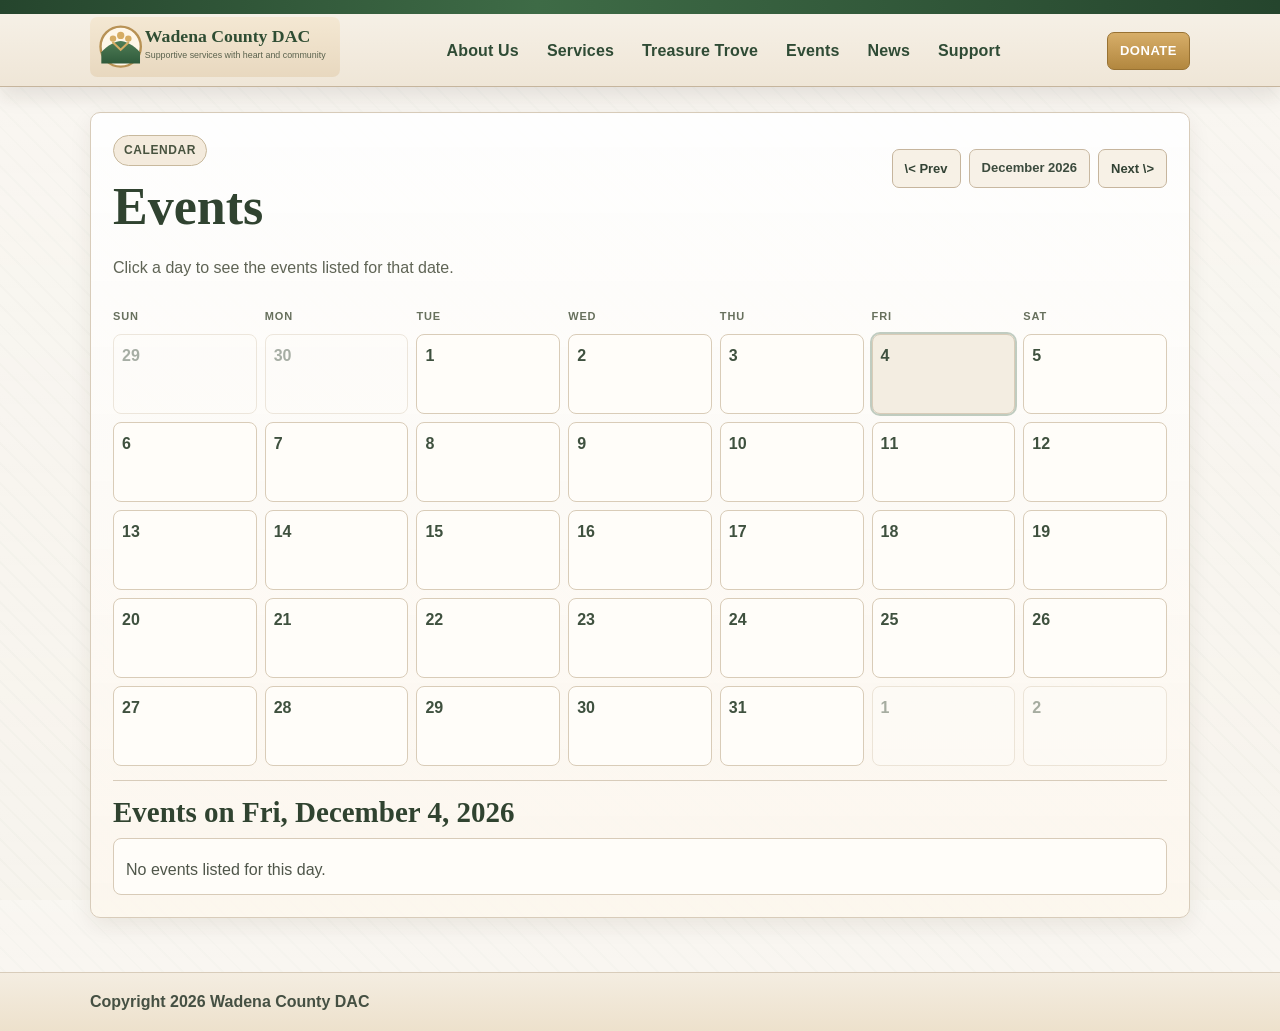
<file: events.html>
﻿<!doctype html>
<html lang="en">
<head>
  <meta charset="utf-8" />
  <meta name="viewport" content="width=device-width,initial-scale=1" />
  <title>Events - Wadena County DAC</title>
  <link rel="stylesheet" href="styles.css" />
</head>
<body>
  <a class="skip-link" href="#main">Skip to main content</a>

  <header class="site-header">
    <div class="wrap header-inner">
      <a class="brand" href="index.html" aria-label="Wadena County DAC home">
        <img class="brand-logo" src="images/wcdac-logo.svg" alt="Wadena County DAC logo" />
      </a>

      <button class="nav-toggle" type="button" aria-expanded="false" aria-controls="primary-nav">
        <span class="sr-only">Menu</span>
        <span class="hamburger" aria-hidden="true"></span>
      </button>

      <nav id="primary-nav" class="primary-nav" aria-label="Primary navigation">
        <div class="links">
  <details class="dd">
    <summary>About Us</summary>
    <div class="dd-menu">
      <a href="index.html#mission">Mission</a>
      <a href="index.html#staff">Staff</a>
      <a href="index.html#contact">Contact</a>
    </div>
  </details>

  <details class="dd">
    <summary>Services</summary>
    <div class="dd-menu">
      <a href="programs.html#services">Services & Activities</a>
      <a href="programs.html#eligibility">Eligibility / Referrals</a>
      <a href="programs.html#transportation">Transportation</a>
      <a href="custom-orders.html">Custom Products</a>
    </div>
  </details>

  <a href="treasure-trove.html">Treasure Trove</a>
          <a href="events.html">Events</a>
  <a href="announcements.html">News</a>

  <details class="dd">
    <summary>Support</summary>
    <div class="dd-menu">
      <a href="https://www.givemn.org/organization/wadena-county-developmental-achievement-center" target="_blank" rel="noopener">Donate</a>
      <a href="volunteer.html">Volunteer</a>
      <a href="apply.html">Apply Now</a>
    </div>
  </details>
</div>
      </nav>

      <a class="btn primary nav-cta" href="https://www.givemn.org/organization/wadena-county-developmental-achievement-center" target="_blank" rel="noopener">Donate</a>
    </div>
  </header>

  <main id="main">
    <div class="wrap">
      <div class="card pad hover">
        <div class="cal-head">
          <div>
            <div class="kicker"><span class="dot"></span> Calendar</div>
            <h1>Events</h1>
            <p class="sub">Click a day to see the events listed for that date.</p>
          </div>
          <div class="button-group">
            <button class="btn" id="prevMonth" type="button">\< Prev</button>
            <div class="btn btn--static" id="monthText">Month</div>
            <button class="btn" id="nextMonth" type="button">Next \></button>
          </div>
        </div>

        <div id="calendarGrid" class="calendar"></div>

        <hr class="sep" />

        <h2>Events on <span id="selectedDayLabel"></span></h2>
        <div id="dayEvents" class="list"></div>
      </div>
    </div>
  </main>

  <footer>
    <div class="wrap">Copyright <span id="year"></span> Wadena County DAC</div>
  </footer>

  <script>document.getElementById("year").textContent = new Date().getFullYear();</script>
  <script src="app.js"></script>
</body>
</html>
</file>
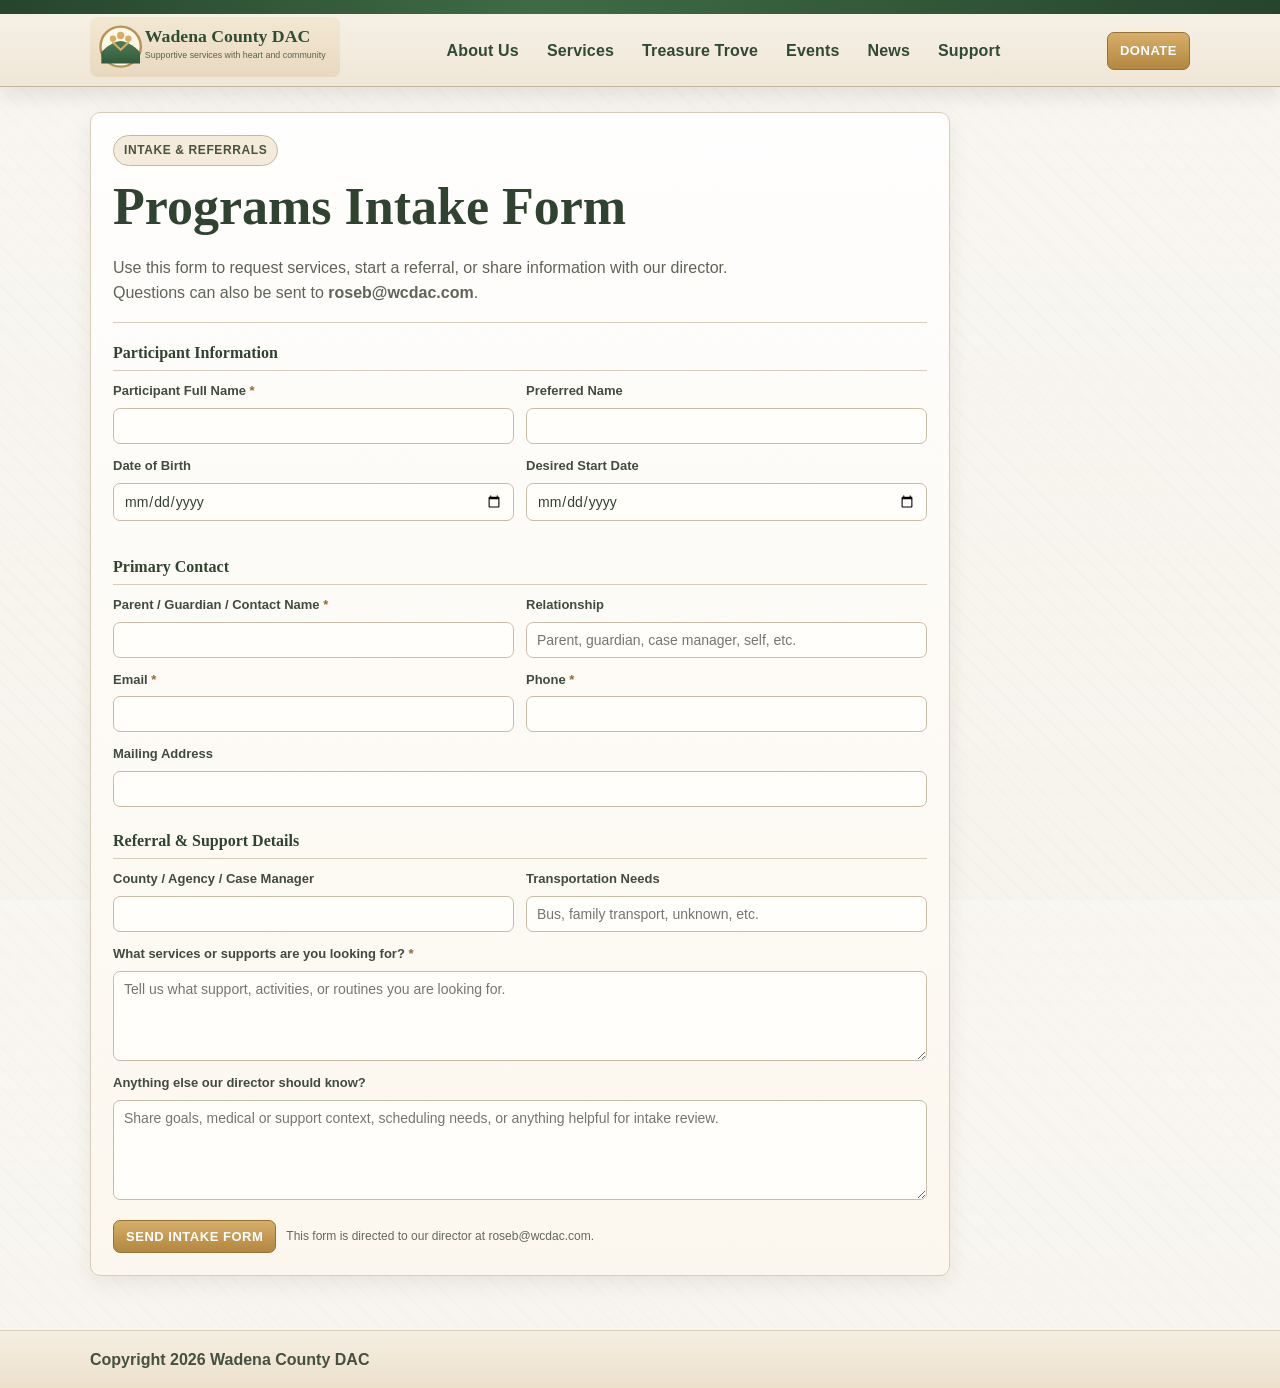
<file: intake.html>
﻿<!doctype html>
<html lang="en">
<head>
  <meta charset="utf-8" />
  <meta name="viewport" content="width=device-width,initial-scale=1" />
  <title>Program Intake Form - Wadena County DAC</title>
  <link rel="stylesheet" href="styles.css" />
</head>
<body>
  <a class="skip-link" href="#main">Skip to main content</a>

  <header class="site-header">
    <div class="wrap header-inner">
      <a class="brand" href="index.html" aria-label="Wadena County DAC home">
        <img class="brand-logo" src="images/wcdac-logo.svg" alt="Wadena County DAC logo" />
      </a>

      <button class="nav-toggle" type="button" aria-expanded="false" aria-controls="primary-nav">
        <span class="sr-only">Menu</span>
        <span class="hamburger" aria-hidden="true"></span>
      </button>

      <nav id="primary-nav" class="primary-nav" aria-label="Primary navigation">
        <div class="links">
          <details class="dd">
            <summary>About Us</summary>
            <div class="dd-menu">
              <a href="index.html#mission">Mission</a>
              <a href="index.html#staff">Staff</a>
              <a href="index.html#contact">Contact</a>
            </div>
          </details>
          <details class="dd">
            <summary>Services</summary>
            <div class="dd-menu">
              <a href="programs.html#services">Services &amp; Activities</a>
              <a href="programs.html#eligibility">Eligibility / Referrals</a>
              <a href="programs.html#transportation">Transportation</a>
              <a href="custom-orders.html">Custom Products</a>
            </div>
          </details>
          <a href="treasure-trove.html">Treasure Trove</a>
          <a href="events.html">Events</a>
          <a href="announcements.html">News</a>
          <details class="dd">
            <summary>Support</summary>
            <div class="dd-menu">
              <a href="https://www.givemn.org/organization/wadena-county-developmental-achievement-center" target="_blank" rel="noopener">Donate</a>
              <a href="volunteer.html">Volunteer</a>
              <a href="apply.html">Apply Now</a>
            </div>
          </details>
        </div>
      </nav>

      <a class="btn primary nav-cta" href="https://www.givemn.org/organization/wadena-county-developmental-achievement-center" target="_blank" rel="noopener">Donate</a>
    </div>
  </header>

  <main id="main">
    <div class="wrap">
      <section class="card pad hover form-page">
        <div class="kicker"><span class="dot"></span> Intake & Referrals</div>
        <h1>Programs Intake Form</h1>
        <p class="sub">Use this form to request services, start a referral, or share information with our director. Questions can also be sent to <strong>roseb@wcdac.com</strong>.</p>

        <hr class="sep" />

        <!--
          FORM EMAIL SETUP
          Right now, Submit opens your default email client as a fallback.
          To have intake forms delivered silently to roseb@wcdac.com instead:
            1. Go to https://formspree.io and create a free account.
            2. Click "New Form" and set the notification email to roseb@wcdac.com.
            3. Copy the Form ID shown.
            4. Replace INTAKE_FORM_ID below with that ID.
        -->
        <form id="intakeForm" action="https://formspree.io/f/INTAKE_FORM_ID" method="POST">
          <input type="hidden" name="_subject" value="New Program Intake Form - Wadena County DAC" />

          <div class="form-section">
            <h3>Participant Information</h3>
            <div class="form-row">
              <div class="form-group">
                <label for="i-name">Participant Full Name <span class="req">*</span></label>
                <input type="text" id="i-name" name="participant_name" required autocomplete="name" />
              </div>
              <div class="form-group">
                <label for="i-preferred">Preferred Name</label>
                <input type="text" id="i-preferred" name="preferred_name" />
              </div>
            </div>
            <div class="form-row">
              <div class="form-group">
                <label for="i-dob">Date of Birth</label>
                <input type="date" id="i-dob" name="date_of_birth" />
              </div>
              <div class="form-group">
                <label for="i-start">Desired Start Date</label>
                <input type="date" id="i-start" name="desired_start_date" />
              </div>
            </div>
          </div>

          <div class="form-section">
            <h3>Primary Contact</h3>
            <div class="form-row">
              <div class="form-group">
                <label for="i-contact-name">Parent / Guardian / Contact Name <span class="req">*</span></label>
                <input type="text" id="i-contact-name" name="contact_name" required />
              </div>
              <div class="form-group">
                <label for="i-relation">Relationship</label>
                <input type="text" id="i-relation" name="relationship" placeholder="Parent, guardian, case manager, self, etc." />
              </div>
            </div>
            <div class="form-row">
              <div class="form-group">
                <label for="i-email">Email <span class="req">*</span></label>
                <input type="email" id="i-email" name="email" required autocomplete="email" />
              </div>
              <div class="form-group">
                <label for="i-phone">Phone <span class="req">*</span></label>
                <input type="tel" id="i-phone" name="phone" required autocomplete="tel" />
              </div>
            </div>
            <div class="form-group">
              <label for="i-address">Mailing Address</label>
              <input type="text" id="i-address" name="address" autocomplete="street-address" />
            </div>
          </div>

          <div class="form-section">
            <h3>Referral & Support Details</h3>
            <div class="form-row">
              <div class="form-group">
                <label for="i-county">County / Agency / Case Manager</label>
                <input type="text" id="i-county" name="county_or_case_manager" />
              </div>
              <div class="form-group">
                <label for="i-transport">Transportation Needs</label>
                <input type="text" id="i-transport" name="transportation_needs" placeholder="Bus, family transport, unknown, etc." />
              </div>
            </div>
            <div class="form-group">
              <label for="i-goals">What services or supports are you looking for? <span class="req">*</span></label>
              <textarea id="i-goals" name="services_requested" required rows="4" maxlength="900" placeholder="Tell us what support, activities, or routines you are looking for."></textarea>
            </div>
            <div class="form-group">
              <label for="i-notes">Anything else our director should know?</label>
              <textarea id="i-notes" name="additional_notes" rows="5" maxlength="1200" placeholder="Share goals, medical or support context, scheduling needs, or anything helpful for intake review."></textarea>
            </div>
          </div>

          <div class="form-actions">
            <button type="submit" class="btn primary">Send Intake Form</button>
            <span class="form-note">This form is directed to our director at roseb@wcdac.com.</span>
          </div>
        </form>

        <div id="intake-success" class="form-success" hidden>
          <div class="fs-title">Thank you. Your intake form is ready.</div>
          <div class="fs-body" id="intake-success-msg">Your intake information has been submitted for review. Our director will follow up with you soon.</div>
        </div>
      </section>
    </div>
  </main>

  <footer>
    <div class="wrap">Copyright <span id="year"></span> Wadena County DAC</div>
  </footer>

  <script>document.getElementById("year").textContent = new Date().getFullYear();</script>
  <script>
  (function () {
    var form = document.getElementById('intakeForm');
    var succ = document.getElementById('intake-success');
    var msg = document.getElementById('intake-success-msg');
    if (!form) return;

    form.addEventListener('submit', function (e) {
      e.preventDefault();

      var isConfigured = form.action.indexOf('INTAKE_FORM_ID') === -1;

      if (isConfigured) {
        var btn = form.querySelector('[type=submit]');
        btn.disabled = true;
        btn.textContent = 'Sending...';

        fetch(form.action, {
          method: 'POST',
          body: new FormData(form),
          headers: { 'Accept': 'application/json' }
        }).then(function (resp) {
          if (resp.ok) {
            form.hidden = true;
            succ.hidden = false;
          } else {
            btn.disabled = false;
            btn.textContent = 'Send Intake Form';
            alert('Submission failed. Please try again or email roseb@wcdac.com.');
          }
        }).catch(function () {
          btn.disabled = false;
          btn.textContent = 'Send Intake Form';
          alert('Network error. Please email roseb@wcdac.com directly.');
        });
      } else {
        var fd = new FormData(form);
        var data = {};
        fd.forEach(function (v, k) {
          if (k.startsWith('_')) return;
          data[k] = data[k] ? data[k] + ', ' + v : v;
        });

        var body = [
          'PROGRAM INTAKE FORM - WADENA COUNTY DAC',
          '=======================================',
          'Participant Name : ' + (data.participant_name || ''),
          'Preferred Name   : ' + (data.preferred_name || ''),
          'Date of Birth    : ' + (data.date_of_birth || ''),
          'Desired Start    : ' + (data.desired_start_date || ''),
          '',
          'Primary Contact  : ' + (data.contact_name || ''),
          'Relationship     : ' + (data.relationship || ''),
          'Email            : ' + (data.email || ''),
          'Phone            : ' + (data.phone || ''),
          'Address          : ' + (data.address || ''),
          '',
          'County/Case Mgr  : ' + (data.county_or_case_manager || ''),
          'Transportation   : ' + (data.transportation_needs || ''),
          '',
          'Services Requested:',
          data.services_requested || '',
          '',
          'Additional Notes:',
          data.additional_notes || ''
        ].join('\n');

        window.location.href = 'mailto:roseb@wcdac.com'
          + '?subject=' + encodeURIComponent('Program Intake Form - Wadena County DAC')
          + '&body=' + encodeURIComponent(body);

        setTimeout(function () {
          form.hidden = true;
          succ.hidden = false;
          msg.textContent = 'Your email client should have opened with the intake details pre-filled. Please review and click Send to complete submission.';
        }, 700);
      }
    });
  }());
  </script>
  <script src="app.js"></script>
</body>
</html>
</file>
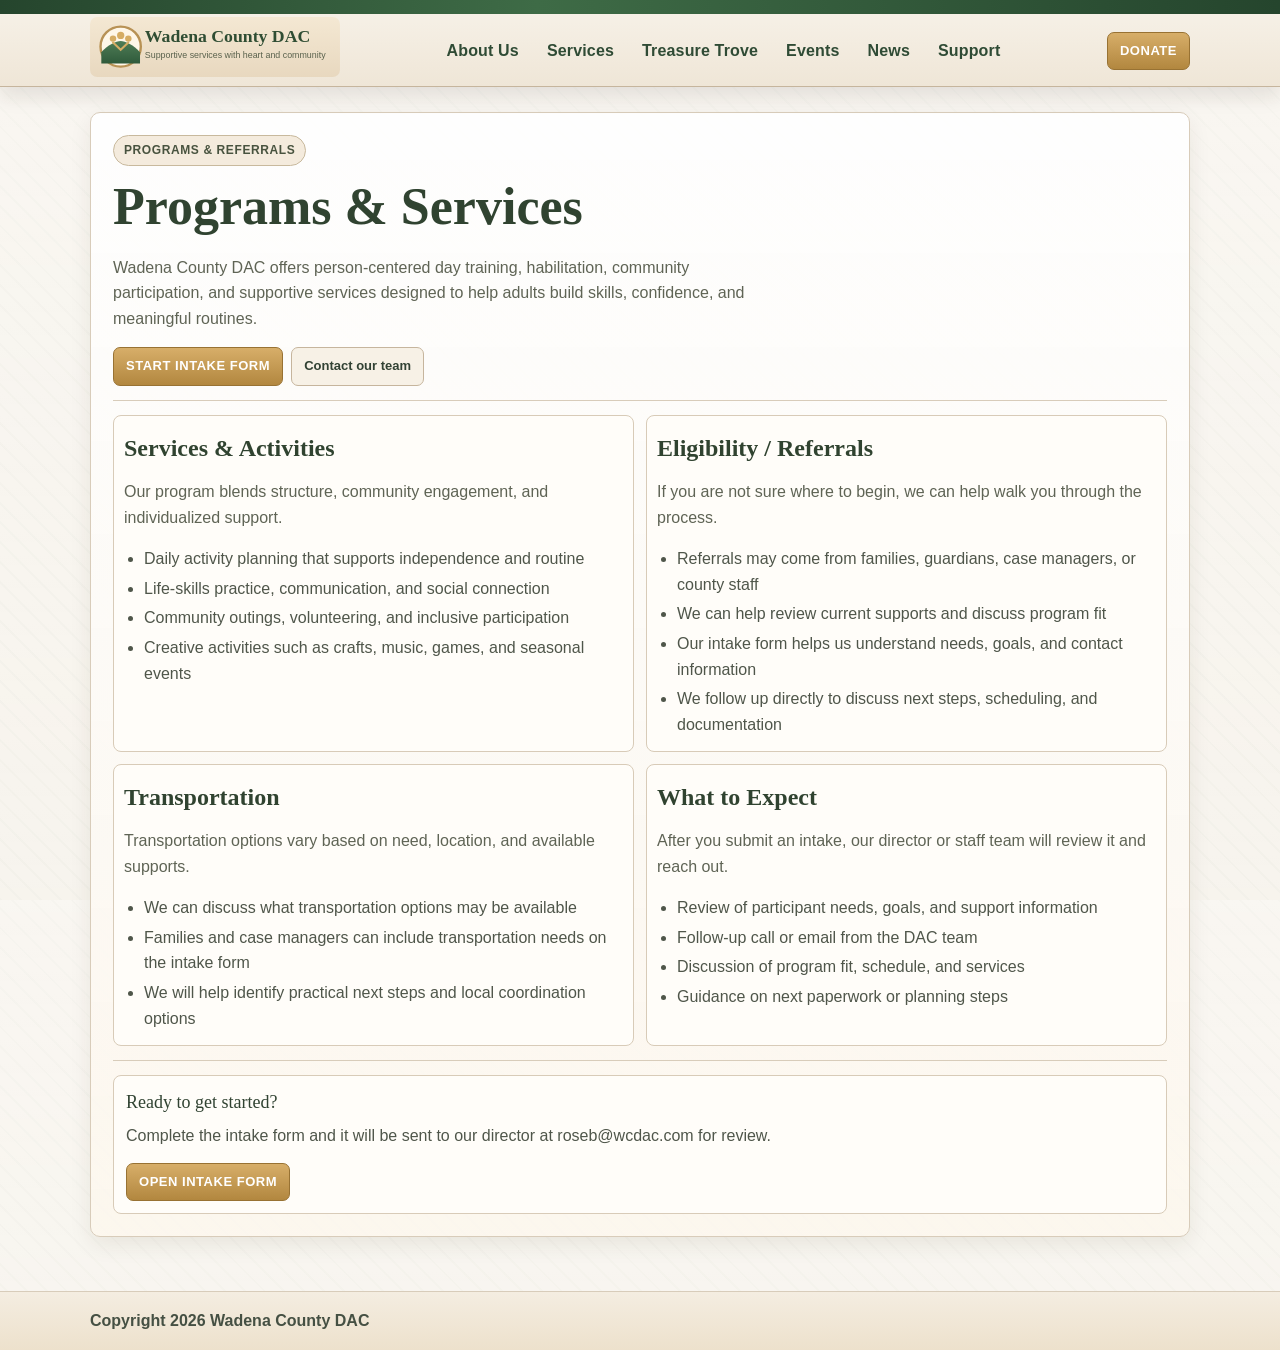
<file: programs.html>
﻿<!doctype html>
<html lang="en">
<head>
  <meta charset="utf-8" />
  <meta name="viewport" content="width=device-width,initial-scale=1" />
  <title>Programs & Services - Wadena County DAC</title>
  <link rel="stylesheet" href="styles.css" />
</head>
<body>
  <a class="skip-link" href="#main">Skip to main content</a>

  <header class="site-header">
    <div class="wrap header-inner">
      <a class="brand" href="index.html" aria-label="Wadena County DAC home">
        <img class="brand-logo" src="images/wcdac-logo.svg" alt="Wadena County DAC logo" />
      </a>

      <button class="nav-toggle" type="button" aria-expanded="false" aria-controls="primary-nav">
        <span class="sr-only">Menu</span>
        <span class="hamburger" aria-hidden="true"></span>
      </button>

      <nav id="primary-nav" class="primary-nav" aria-label="Primary navigation">
        <div class="links">
          <details class="dd">
            <summary>About Us</summary>
            <div class="dd-menu">
              <a href="index.html#mission">Mission</a>
              <a href="index.html#staff">Staff</a>
              <a href="index.html#contact">Contact</a>
            </div>
          </details>
          <details class="dd">
            <summary>Services</summary>
            <div class="dd-menu">
              <a href="programs.html#services">Services &amp; Activities</a>
              <a href="programs.html#eligibility">Eligibility / Referrals</a>
              <a href="programs.html#transportation">Transportation</a>
              <a href="custom-orders.html">Custom Products</a>
            </div>
          </details>
          <a href="treasure-trove.html">Treasure Trove</a>
          <a href="events.html">Events</a>
          <a href="announcements.html">News</a>
          <details class="dd">
            <summary>Support</summary>
            <div class="dd-menu">
              <a href="https://www.givemn.org/organization/wadena-county-developmental-achievement-center" target="_blank" rel="noopener">Donate</a>
              <a href="volunteer.html">Volunteer</a>
              <a href="apply.html">Apply Now</a>
            </div>
          </details>
        </div>
      </nav>

      <a class="btn primary nav-cta" href="https://www.givemn.org/organization/wadena-county-developmental-achievement-center" target="_blank" rel="noopener">Donate</a>
    </div>
  </header>

  <main id="main">
    <div class="wrap">
      <section class="card pad hover page-wide">
        <div class="kicker"><span class="dot"></span> Programs & Referrals</div>
        <h1>Programs & Services</h1>
        <p class="sub">Wadena County DAC offers person-centered day training, habilitation, community participation, and supportive services designed to help adults build skills, confidence, and meaningful routines.</p>

        <div class="button-group">
          <a class="btn primary" href="intake.html">Start intake form</a>
          <a class="btn" href="index.html#contact">Contact our team</a>
        </div>

        <hr class="sep" />

        <div class="product-grid" aria-label="Programs and services details">
          <article class="product-card" id="services">
            <h3>Services &amp; Activities</h3>
            <p class="sub">Our program blends structure, community engagement, and individualized support.</p>
            <ul class="price-list">
              <li>Daily activity planning that supports independence and routine</li>
              <li>Life-skills practice, communication, and social connection</li>
              <li>Community outings, volunteering, and inclusive participation</li>
              <li>Creative activities such as crafts, music, games, and seasonal events</li>
            </ul>
          </article>

          <article class="product-card" id="eligibility">
            <h3>Eligibility / Referrals</h3>
            <p class="sub">If you are not sure where to begin, we can help walk you through the process.</p>
            <ul class="price-list">
              <li>Referrals may come from families, guardians, case managers, or county staff</li>
              <li>We can help review current supports and discuss program fit</li>
              <li>Our intake form helps us understand needs, goals, and contact information</li>
              <li>We follow up directly to discuss next steps, scheduling, and documentation</li>
            </ul>
          </article>

          <article class="product-card" id="transportation">
            <h3>Transportation</h3>
            <p class="sub">Transportation options vary based on need, location, and available supports.</p>
            <ul class="price-list">
              <li>We can discuss what transportation options may be available</li>
              <li>Families and case managers can include transportation needs on the intake form</li>
              <li>We will help identify practical next steps and local coordination options</li>
            </ul>
          </article>

          <article class="product-card">
            <h3>What to Expect</h3>
            <p class="sub">After you submit an intake, our director or staff team will review it and reach out.</p>
            <ul class="price-list">
              <li>Review of participant needs, goals, and support information</li>
              <li>Follow-up call or email from the DAC team</li>
              <li>Discussion of program fit, schedule, and services</li>
              <li>Guidance on next paperwork or planning steps</li>
            </ul>
          </article>
        </div>

        <hr class="sep" />

        <div class="item">
          <div class="title">Ready to get started?</div>
          <div class="body">Complete the intake form and it will be sent to our director at roseb@wcdac.com for review.</div>
          <div class="button-group">
            <a class="btn primary" href="intake.html">Open intake form</a>
          </div>
        </div>
      </section>
    </div>
  </main>

  <footer>
    <div class="wrap">Copyright <span id="year"></span> Wadena County DAC</div>
  </footer>

  <script>document.getElementById("year").textContent = new Date().getFullYear();</script>
  <script src="app.js"></script>
</body>
</html>
</file>
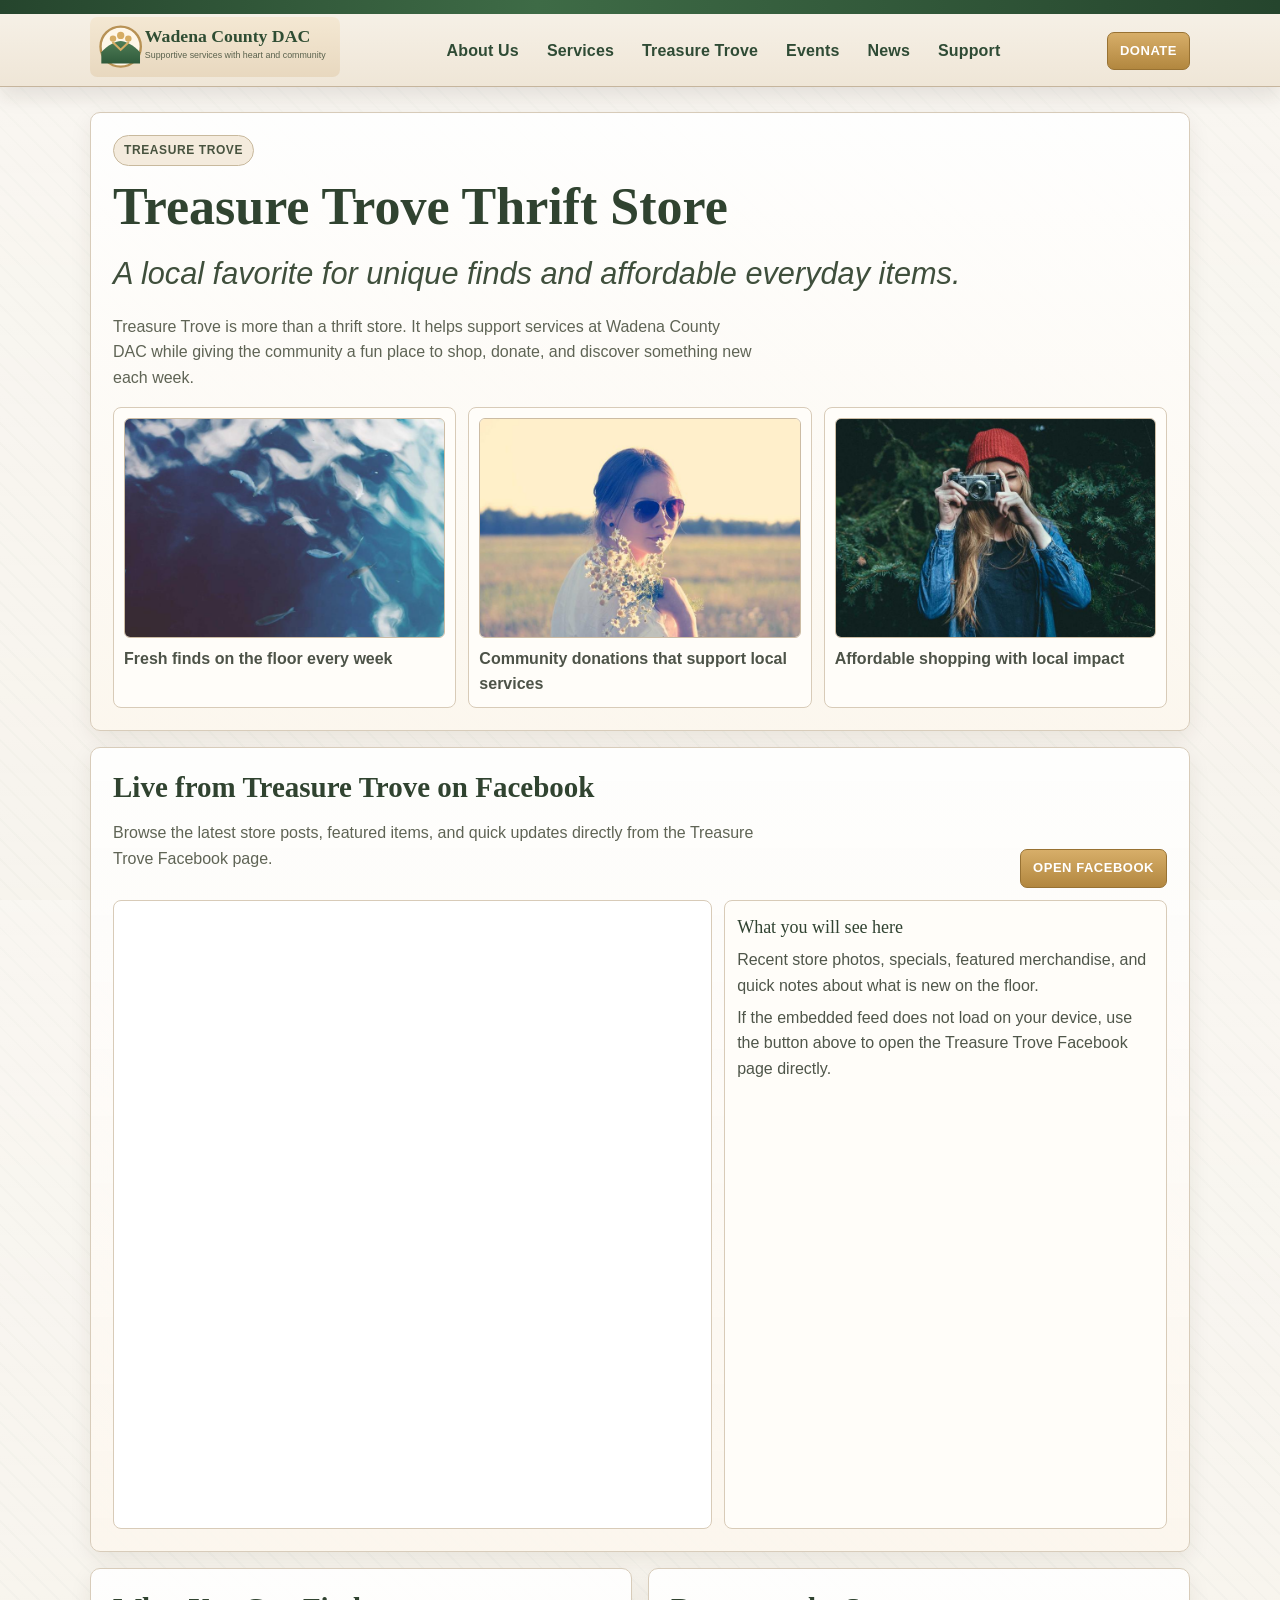
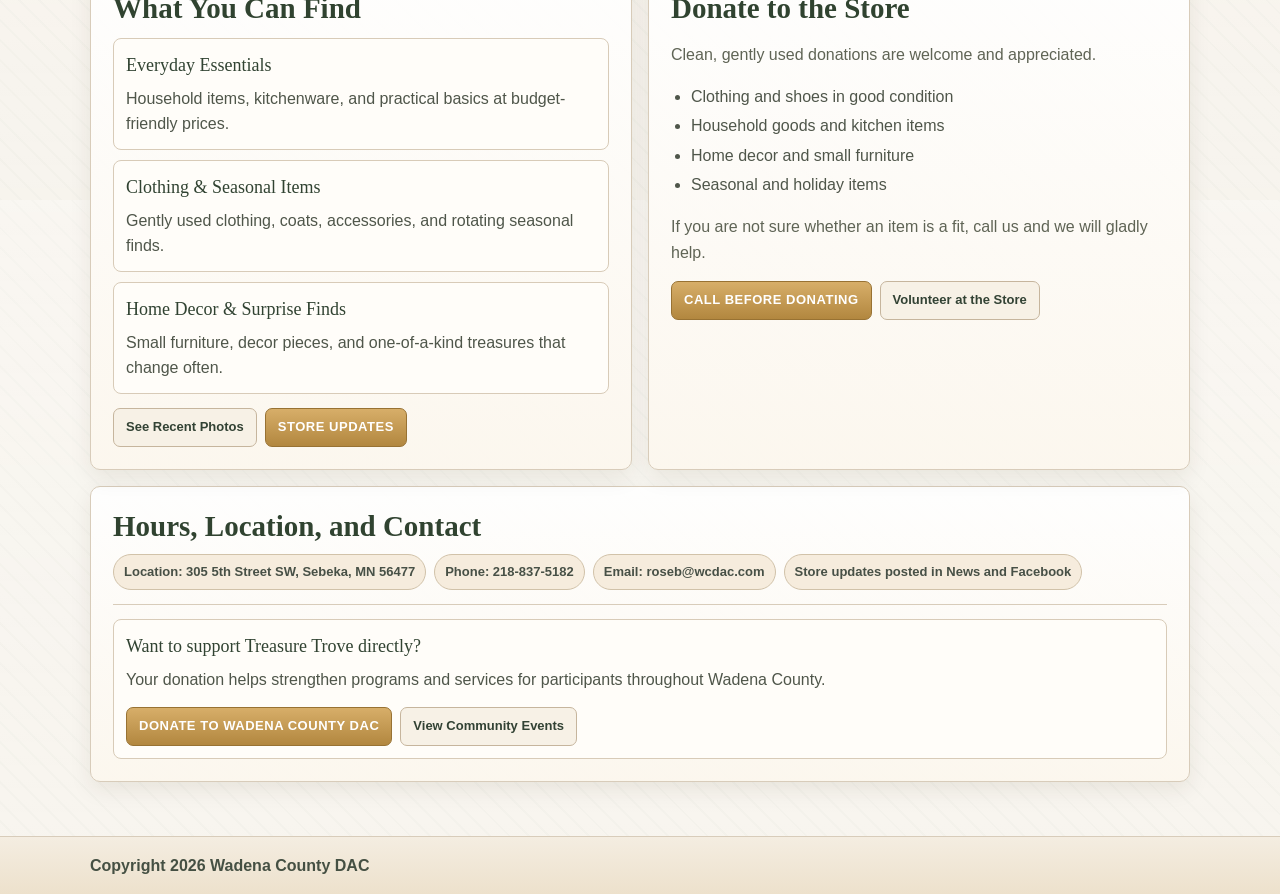
<file: treasure-trove.html>
﻿<!doctype html>
<html lang="en">
<head>
  <meta charset="utf-8" />
  <meta name="viewport" content="width=device-width,initial-scale=1" />
  <title>Treasure Trove Thrift Store - Wadena County DAC</title>
  <link rel="stylesheet" href="styles.css" />
</head>
<body>
  <a class="skip-link" href="#main">Skip to main content</a>

  <header class="site-header">
    <div class="wrap header-inner">
      <a class="brand" href="index.html" aria-label="Wadena County DAC home">
        <img class="brand-logo" src="images/wcdac-logo.svg" alt="Wadena County DAC logo" />
      </a>

      <button class="nav-toggle" type="button" aria-expanded="false" aria-controls="primary-nav">
        <span class="sr-only">Menu</span>
        <span class="hamburger" aria-hidden="true"></span>
      </button>

      <nav id="primary-nav" class="primary-nav" aria-label="Primary navigation">
        <div class="links">
          <details class="dd">
            <summary>About Us</summary>
            <div class="dd-menu">
              <a href="index.html#mission">Mission</a>
              <a href="index.html#staff">Staff</a>
              <a href="index.html#contact">Contact</a>
            </div>
          </details>

          <details class="dd">
            <summary>Services</summary>
            <div class="dd-menu">
              <a href="programs.html#services">Services &amp; Activities</a>
              <a href="programs.html#eligibility">Eligibility / Referrals</a>
              <a href="programs.html#transportation">Transportation</a>
              <a href="custom-orders.html">Custom Products</a>
            </div>
          </details>

          <a href="treasure-trove.html">Treasure Trove</a>
          <a href="events.html">Events</a>
          <a href="announcements.html">News</a>

          <details class="dd">
            <summary>Support</summary>
            <div class="dd-menu">
              <a href="https://www.givemn.org/organization/wadena-county-developmental-achievement-center" target="_blank" rel="noopener">Donate</a>
              <a href="volunteer.html">Volunteer</a>
              <a href="apply.html">Apply Now</a>
            </div>
          </details>
        </div>
      </nav>

      <a class="btn primary nav-cta" href="https://www.givemn.org/organization/wadena-county-developmental-achievement-center" target="_blank" rel="noopener">Donate</a>
    </div>
  </header>

  <main id="main">
    <div class="wrap">
      <section class="card pad hover page-wide">
        <div class="kicker">Treasure Trove</div>
        <h1>Treasure Trove Thrift Store</h1>
        <p class="sub sub--lead">A local favorite for unique finds and affordable everyday items.</p>
        <p class="sub">
          Treasure Trove is more than a thrift store. It helps support services at Wadena County DAC while giving the community a fun place
          to shop, donate, and discover something new each week.
        </p>
        <div class="gallery-grid" aria-label="Treasure Trove photo highlights">
          <figure class="gallery-card">
            <img src="images/treasure-interior.jpg" alt="Photo of a thrift store interior with assorted items." loading="lazy" />
            <figcaption>Fresh finds on the floor every week</figcaption>
          </figure>
          <figure class="gallery-card">
            <img src="images/treasure-donations.jpg" alt="Photo of donated items ready for resale." loading="lazy" />
            <figcaption>Community donations that support local services</figcaption>
          </figure>
          <figure class="gallery-card">
            <img src="images/treasure-shopping.jpg" alt="Photo of shoppers browsing thrift store items." loading="lazy" />
            <figcaption>Affordable shopping with local impact</figcaption>
          </figure>
        </div>
      </section>

      <section class="card pad hover section--spaced">
        <div class="section-header">
          <div>
            <h2>Live from Treasure Trove on Facebook</h2>
            <p class="sub">Browse the latest store posts, featured items, and quick updates directly from the Treasure Trove Facebook page.</p>
          </div>
          <a class="btn primary" data-facebook-page-link data-facebook-page-url="https://www.facebook.com/TreasureTroveThriftStore/" href="#">Open Facebook</a>
        </div>

        <div class="facebook-feed-grid">
          <div class="facebook-frame-wrap">
            <iframe
              title="Treasure Trove Thrift Store Facebook feed"
              data-facebook-page-embed
              data-facebook-page-url="https://www.facebook.com/TreasureTroveThriftStore/"
              data-height="540"
              loading="lazy"
              allow="clipboard-write; encrypted-media; picture-in-picture; web-share"
              referrerpolicy="strict-origin-when-cross-origin"
              scrolling="no"></iframe>
          </div>

          <div class="item">
            <div class="title">What you will see here</div>
            <div class="body">Recent store photos, specials, featured merchandise, and quick notes about what is new on the floor.</div>
            <div class="body mt-2">If the embedded feed does not load on your device, use the button above to open the Treasure Trove Facebook page directly.</div>
          </div>
        </div>
      </section>

      <section class="grid section--spaced">
        <article class="card pad hover">
          <h2>What You Can Find</h2>
          <div class="card-grid">
            <div class="item">
              <div class="title">Everyday Essentials</div>
              <div class="body">Household items, kitchenware, and practical basics at budget-friendly prices.</div>
            </div>
            <div class="item">
              <div class="title">Clothing &amp; Seasonal Items</div>
              <div class="body">Gently used clothing, coats, accessories, and rotating seasonal finds.</div>
            </div>
            <div class="item">
              <div class="title">Home Decor &amp; Surprise Finds</div>
              <div class="body">Small furniture, decor pieces, and one-of-a-kind treasures that change often.</div>
            </div>
          </div>
          <div class="button-group">
            <a class="btn" data-facebook-photos-link data-facebook-photos-url="https://www.facebook.com/TreasureTroveThriftStore/photos/" href="#">See Recent Photos</a>
            <a class="btn primary" href="announcements.html">Store Updates</a>
          </div>
        </article>

        <article class="card pad hover">
          <h2>Donate to the Store</h2>
          <p class="sub">Clean, gently used donations are welcome and appreciated.</p>
          <ul class="price-list">
            <li>Clothing and shoes in good condition</li>
            <li>Household goods and kitchen items</li>
            <li>Home decor and small furniture</li>
            <li>Seasonal and holiday items</li>
          </ul>
          <p class="sub">If you are not sure whether an item is a fit, call us and we will gladly help.</p>
          <div class="button-group">
            <a class="btn primary" href="index.html#contact">Call Before Donating</a>
            <a class="btn" href="volunteer.html">Volunteer at the Store</a>
          </div>
        </article>
      </section>

      <section class="card pad hover section--spaced">
        <h2>Hours, Location, and Contact</h2>
        <div class="pills">
          <span class="pill">Location: 305 5th Street SW, Sebeka, MN 56477</span>
          <span class="pill">Phone: 218-837-5182</span>
          <span class="pill">Email: roseb@wcdac.com</span>
          <span class="pill">Store updates posted in News and Facebook</span>
        </div>

        <hr class="sep" />

        <div class="item">
          <div class="title">Want to support Treasure Trove directly?</div>
          <div class="body">Your donation helps strengthen programs and services for participants throughout Wadena County.</div>
          <div class="button-group">
            <a class="btn primary" href="https://www.givemn.org/organization/wadena-county-developmental-achievement-center" target="_blank" rel="noopener">Donate to Wadena County DAC</a>
            <a class="btn" href="events.html">View Community Events</a>
          </div>
        </div>
      </section>
    </div>
  </main>

  <footer>
    <div class="wrap">Copyright <span id="year"></span> Wadena County DAC</div>
  </footer>

  <script>document.getElementById("year").textContent = new Date().getFullYear();</script>
  <script src="app.js"></script>
</body>
</html>
</file>
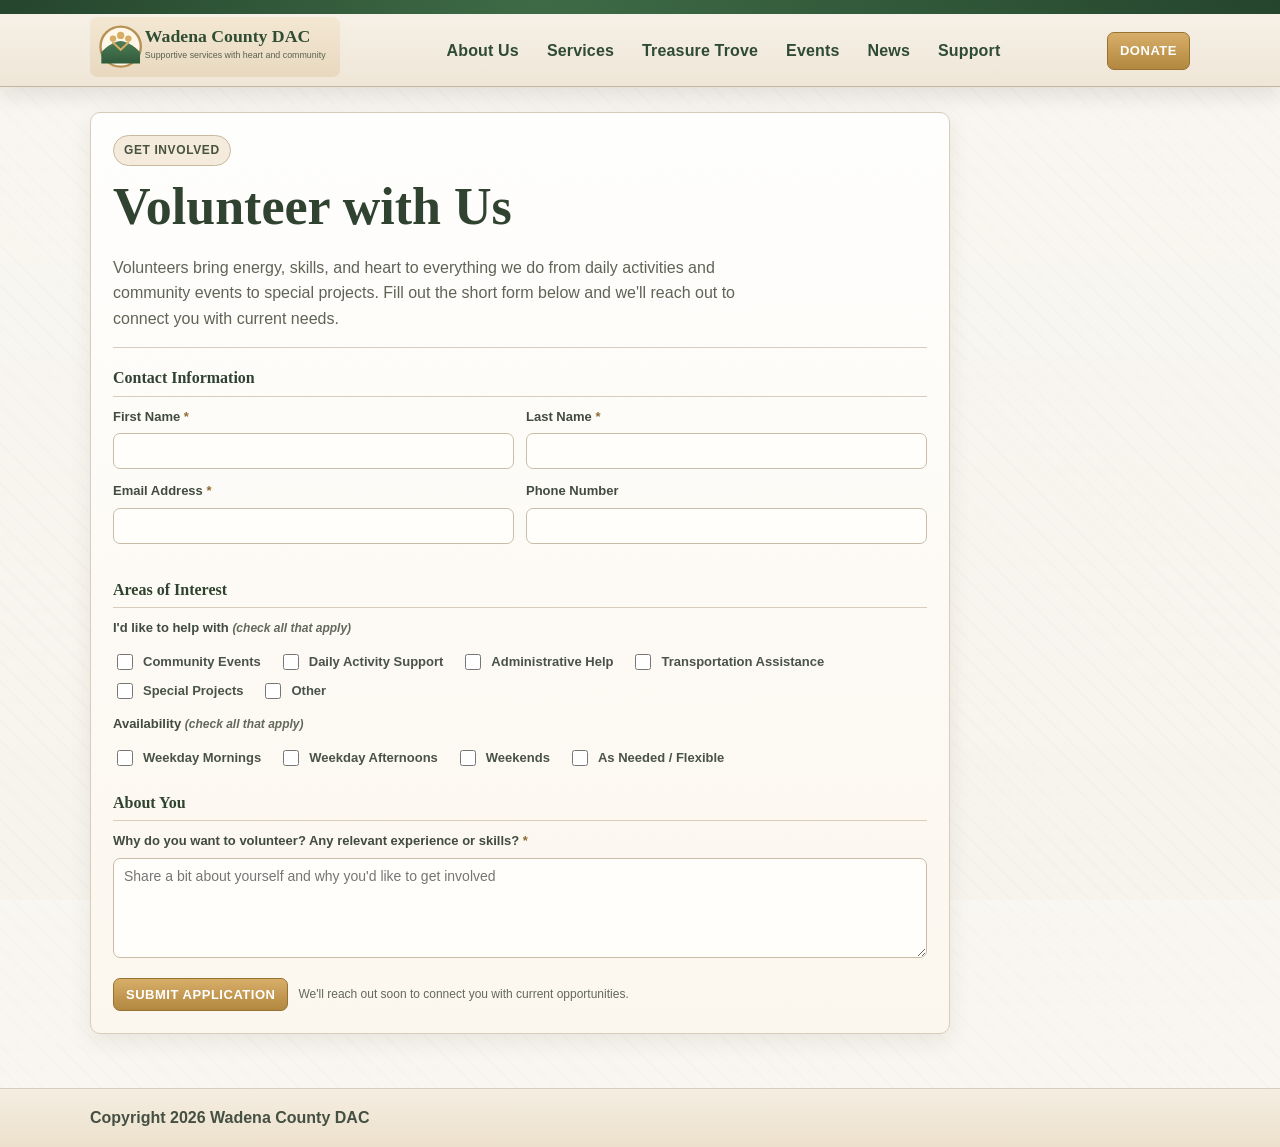
<file: volunteer.html>
﻿<!doctype html>
<html lang="en">
<head>
  <meta charset="utf-8" />
  <meta name="viewport" content="width=device-width,initial-scale=1" />
  <title>Volunteer - Wadena County DAC</title>
  <link rel="stylesheet" href="styles.css" />
</head>
<body>
  <a class="skip-link" href="#main">Skip to main content</a>

  <header class="site-header">
    <div class="wrap header-inner">
      <a class="brand" href="index.html" aria-label="Wadena County DAC home">
        <img class="brand-logo" src="images/wcdac-logo.svg" alt="Wadena County DAC logo" />
      </a>

      <button class="nav-toggle" type="button" aria-expanded="false" aria-controls="primary-nav">
        <span class="sr-only">Menu</span>
        <span class="hamburger" aria-hidden="true"></span>
      </button>

      <nav id="primary-nav" class="primary-nav" aria-label="Primary navigation">
        <div class="links">
          <details class="dd">
            <summary>About Us</summary>
            <div class="dd-menu">
              <a href="index.html#mission">Mission</a>
              <a href="index.html#staff">Staff</a>
              <a href="index.html#contact">Contact</a>
            </div>
          </details>
          <details class="dd">
            <summary>Services</summary>
            <div class="dd-menu">
              <a href="programs.html#services">Services &amp; Activities</a>
              <a href="programs.html#eligibility">Eligibility / Referrals</a>
              <a href="programs.html#transportation">Transportation</a>
              <a href="custom-orders.html">Custom Products</a>
            </div>
          </details>
          <a href="treasure-trove.html">Treasure Trove</a>
          <a href="events.html">Events</a>
          <a href="announcements.html">News</a>
          <details class="dd">
            <summary>Support</summary>
            <div class="dd-menu">
              <a href="https://www.givemn.org/organization/wadena-county-developmental-achievement-center" target="_blank" rel="noopener">Donate</a>
              <a href="volunteer.html">Volunteer</a>
              <a href="apply.html">Apply Now</a>
            </div>
          </details>
        </div>
      </nav>

      <a class="btn primary nav-cta" href="https://www.givemn.org/organization/wadena-county-developmental-achievement-center" target="_blank" rel="noopener">Donate</a>
    </div>
  </header>

  <main id="main">
    <div class="wrap">
      <div class="card pad hover form-page">
        <div class="kicker"><span class="dot"></span> Get Involved</div>
        <h1>Volunteer with Us</h1>
        <p class="sub">Volunteers bring energy, skills, and heart to everything we do  from daily activities and community events to special projects. Fill out the short form below and we'll reach out to connect you with current needs.</p>

        <hr class="sep" />

        <!--
          FORM EMAIL SETUP
          
          Right now, Submit opens your default email client as a fallback.
          To have forms delivered silently to roseb@wcdac.com instead:
            1. Go to https://formspree.io and create a free account.
            2. Click "New Form" and set the notification email to roseb@wcdac.com.
            3. Copy the Form ID shown (e.g. "xabcdefg").
            4. In the <form> tag below, replace VOLUNTEER_FORM_ID with that ID.
          
        -->
        <form id="volForm" action="https://formspree.io/f/VOLUNTEER_FORM_ID" method="POST">
          <input type="hidden" name="_subject" value="New Volunteer Application - Wadena County DAC" />

          <div class="form-section">
            <h3>Contact Information</h3>
            <div class="form-row">
              <div class="form-group">
                <label for="v-first">First Name <span class="req">*</span></label>
                <input type="text" id="v-first" name="first_name" required autocomplete="given-name" />
              </div>
              <div class="form-group">
                <label for="v-last">Last Name <span class="req">*</span></label>
                <input type="text" id="v-last" name="last_name" required autocomplete="family-name" />
              </div>
            </div>
            <div class="form-row">
              <div class="form-group">
                <label for="v-email">Email Address <span class="req">*</span></label>
                <input type="email" id="v-email" name="email" required autocomplete="email" />
              </div>
              <div class="form-group">
                <label for="v-phone">Phone Number</label>
                <input type="tel" id="v-phone" name="phone" autocomplete="tel" />
              </div>
            </div>
          </div>

          <div class="form-section">
            <h3>Areas of Interest</h3>
            <div class="form-group">
              <label>I'd like to help with <em class="form-note">(check all that apply)</em></label>
              <div class="check-group">
                <label><input type="checkbox" name="interests" value="Community Events" /> Community Events</label>
                <label><input type="checkbox" name="interests" value="Daily Activity Support" /> Daily Activity Support</label>
                <label><input type="checkbox" name="interests" value="Administrative Help" /> Administrative Help</label>
                <label><input type="checkbox" name="interests" value="Transportation Assistance" /> Transportation Assistance</label>
                <label><input type="checkbox" name="interests" value="Special Projects" /> Special Projects</label>
                <label><input type="checkbox" name="interests" value="Other" /> Other</label>
              </div>
            </div>
            <div class="form-group">
              <label>Availability <em class="form-note">(check all that apply)</em></label>
              <div class="check-group">
                <label><input type="checkbox" name="availability" value="Weekday Mornings" /> Weekday Mornings</label>
                <label><input type="checkbox" name="availability" value="Weekday Afternoons" /> Weekday Afternoons</label>
                <label><input type="checkbox" name="availability" value="Weekends" /> Weekends</label>
                <label><input type="checkbox" name="availability" value="As Needed / Flexible" /> As Needed / Flexible</label>
              </div>
            </div>
          </div>

          <div class="form-section">
            <h3>About You</h3>
            <div class="form-group">
              <label for="v-msg">Why do you want to volunteer? Any relevant experience or skills? <span class="req">*</span></label>
              <textarea id="v-msg" name="message" required rows="5"
                placeholder="Share a bit about yourself and why you'd like to get involved"
                maxlength="1000"></textarea>
            </div>
          </div>

          <div class="form-actions">
            <button type="submit" class="btn primary">Submit Application</button>
            <span class="form-note">We'll reach out soon to connect you with current opportunities.</span>
          </div>
        </form>

        <div id="vol-success" class="form-success" hidden>
          <div class="fs-title">Thank you for applying!</div>
          <div class="fs-body" id="vol-success-msg">Your volunteer application has been received. We'll be in touch soon to discuss how you can make a difference. Thank you for supporting Wadena County DAC!</div>
        </div>
      </div>
    </div>
  </main>

  <footer>
    <div class="wrap">Copyright <span id="year"></span> Wadena County DAC</div>
  </footer>

  <script>document.getElementById("year").textContent = new Date().getFullYear();</script>
  <script>
  (function () {
    var form = document.getElementById('volForm');
    var succ = document.getElementById('vol-success');
    var msg  = document.getElementById('vol-success-msg');
    if (!form) return;

    form.addEventListener('submit', function (e) {
      e.preventDefault();

      var isConfigured = form.action.indexOf('VOLUNTEER_FORM_ID') === -1;

      if (isConfigured) {
        /*  Formspree AJAX submission  */
        var btn = form.querySelector('[type=submit]');
        btn.disabled = true;
        btn.textContent = 'Sending';
        fetch(form.action, {
          method: 'POST',
          body: new FormData(form),
          headers: { 'Accept': 'application/json' }
        }).then(function (resp) {
          if (resp.ok) {
            form.hidden = true;
            succ.hidden = false;
          } else {
            btn.disabled = false;
            btn.textContent = 'Submit Application';
            alert('Submission failed. Please try again or email us at roseb@wcdac.com.');
          }
        }).catch(function () {
          btn.disabled = false;
          btn.textContent = 'Submit Application';
          alert('Network error. Please email us directly at roseb@wcdac.com.');
        });

      } else {
        /*  mailto: fallback (Formspree not yet configured)  */
        var fd   = new FormData(form);
        var data = {};
        fd.forEach(function (v, k) {
          if (k.startsWith('_')) return;
          data[k] = data[k] ? data[k] + ', ' + v : v;
        });
        var body = [
          'VOLUNTEER APPLICATION - Wadena County DAC',
          '==========================================',
          'Name        : ' + (data.first_name || '') + ' ' + (data.last_name || ''),
          'Email       : ' + (data.email || ''),
          'Phone       : ' + (data.phone || '(not provided)'),
          '',
          'Interests   : ' + (data.interests || 'None selected'),
          'Availability: ' + (data.availability || 'None selected'),
          '',
          'Message:',
          data.message || ''
        ].join('\n');

        window.location.href = 'mailto:roseb@wcdac.com'
          + '?subject=' + encodeURIComponent('Volunteer Application - Wadena County DAC')
          + '&body='    + encodeURIComponent(body);

        setTimeout(function () {
          form.hidden = true;
          succ.hidden = false;
          msg.textContent = 'Your email client should have opened with your application pre-filled. '
            + 'Please review and click Send to complete your submission. '
            + 'If it didn\'t open, email us directly at roseb@wcdac.com.';
        }, 700);
      }
    });
  }());
  </script>
  <script src="app.js"></script>
</body>
</html>
</file>
<file: styles.css>
﻿:root{
  --bg: #f3eee4;
  --paper: #f9f5ee;
  --panel: #fffcf6;
  --ink: #2f3b2f;
  --muted: #5f6455;
  --green-900: #25452d;
  --green-800: #2f5a3b;
  --green-700: #3d6b47;
  --gold-700: #b2873f;
  --gold-600: #c49a54;
  --gold-500: #d7ae69;
  --line: #d8ccba;
  --line-strong: #c6b59d;
  --radius: 10px;
  --shadow: 0 8px 22px rgba(48, 36, 19, .08);
  --max: 1140px;
  --pad: 20px;
  --header-offset: 86px;
  --font: "Trebuchet MS", "Segoe UI", Tahoma, Geneva, Verdana, sans-serif;
  --heading: Georgia, "Times New Roman", serif;
  --focus: 0 0 0 3px rgba(50, 93, 62, .25);
}

*{box-sizing:border-box}
html,body{height:100%}
body{
  margin:0;
  padding-top:var(--header-offset);
  font-family:var(--font);
  color:var(--ink);
  line-height:1.6;
  background:
    linear-gradient(180deg, rgba(255,255,255,.5), rgba(255,255,255,.35)),
    repeating-linear-gradient(45deg, rgba(99,118,87,.04) 0 2px, rgba(255,255,255,0) 2px 14px),
    var(--bg);
}

a{color:inherit; text-decoration:none}
.wrap{max-width:var(--max); margin:0 auto; padding:0 var(--pad)}

.skip-link{
  position:absolute;
  left:0;
  top:0;
  transform:translateY(-120%);
  padding:10px 14px;
  background:var(--green-900);
  color:#fff;
  border-radius:0 0 8px 0;
  z-index:1001;
}
.skip-link:focus{transform:translateY(0)}

.site-header{
  position:fixed;
  top:0;
  left:0;
  right:0;
  z-index:1000;
  border-bottom:1px solid var(--line-strong);
  background:linear-gradient(180deg, #f7f2e9 0%, #efe6d7 100%);
  box-shadow:0 10px 18px rgba(45, 36, 21, .10);
}
.site-header::before{
  content:"";
  position:absolute;
  top:0;
  left:0;
  right:0;
  height:14px;
  background:linear-gradient(90deg, var(--green-900), #3e6b46 42%, var(--green-900));
}
.header-inner{
  display:flex;
  align-items:center;
  gap:14px;
  justify-content:space-between;
  min-height:86px;
  padding-top:16px;
}
.brand-logo{
  width:min(250px, 34vw);
  max-width:100%;
  height:auto;
}

.nav-toggle{
  display:none;
  background:none;
  border:none;
  padding:8px;
  border-radius:8px;
  color:var(--green-900);
}
.nav-toggle:focus{outline:none; box-shadow:var(--focus)}
.hamburger,
.hamburger::before,
.hamburger::after{display:block; width:24px; height:2px; background:currentColor; border-radius:999px}
.hamburger::before,
.hamburger::after{content:""; position:relative}
.hamburger::before{top:-7px}
.hamburger::after{top:5px}

.primary-nav{display:flex; align-items:center;}
.links{display:flex; gap:8px; align-items:center; flex-wrap:wrap}
.links > a,
.dd > summary{
  list-style:none;
  padding:8px 10px;
  border-radius:7px;
  color:#2f4b35;
  font-weight:700;
  letter-spacing:.01em;
}
.links > a:hover,
.dd > summary:hover{background:rgba(52, 92, 62, .1)}

.dd{position:relative}
.dd > summary{cursor:pointer}
.dd > summary::-webkit-details-marker{display:none}
.dd-menu{
  position:absolute;
  top:calc(100% + 8px);
  left:0;
  min-width:220px;
  background:var(--panel);
  border:1px solid var(--line);
  border-radius:8px;
  box-shadow:var(--shadow);
  padding:8px;
  display:grid;
  gap:4px;
}
.dd-menu a{padding:8px 10px; border-radius:6px; font-weight:600; color:#2f3f31}
.dd-menu a:hover{background:#efe7d8}
.dd:not([open]) .dd-menu{display:none}

.header-mini-promo{display:none}

.nav-cta{white-space:nowrap}
.btn{
  display:inline-flex;
  align-items:center;
  justify-content:center;
  gap:8px;
  border:1px solid var(--line-strong);
  border-radius:7px;
  background:#f7f1e6;
  color:#324234;
  font-weight:700;
  font-size:13px;
  padding:8px 12px;
  transition:background .2s ease, transform .18s ease, box-shadow .2s ease;
}
.btn:hover{background:#efe5d4; transform:translateY(-1px); box-shadow:0 5px 10px rgba(45, 36, 21, .12)}
.btn:active{transform:translateY(0)}
.btn:focus{outline:none; box-shadow:var(--focus)}
.btn.primary{
  color:#fff;
  border-color:#987233;
  background:linear-gradient(180deg, var(--gold-500), var(--gold-700));
  text-transform:uppercase;
  letter-spacing:.04em;
}
.btn.primary:hover{background:linear-gradient(180deg, #ddb777, #b2863e)}
.btn--static{cursor:default; opacity:.95}
.btn--sm{font-size:12px; padding:6px 10px}

main{padding:26px 0 54px}
.card{
  background:linear-gradient(180deg, rgba(255,255,255,.9), rgba(252,247,238,.95));
  border:1px solid var(--line);
  border-radius:var(--radius);
  box-shadow:var(--shadow);
}
.card.hover:hover{box-shadow:0 12px 22px rgba(45, 36, 21, .14)}
.pad{padding:22px}
.section--spaced{margin-top:16px}

.kicker{
  display:inline-block;
  padding:5px 10px;
  border-radius:999px;
  border:1px solid #c8b99d;
  background:#f4ebdd;
  color:#48533f;
  font-size:12px;
  font-weight:700;
  letter-spacing:.05em;
  text-transform:uppercase;
}
.dot{display:none}

h1,h2,h3{
  font-family:var(--heading);
  color:#304330;
  line-height:1.2;
}
h1{font-size:clamp(34px, 4.2vw, 52px); margin:10px 0}
h2{font-size:29px; margin:0 0 8px}
h3{font-size:24px; margin:8px 0 6px}
.sub{color:var(--muted); max-width:72ch}
.sub--lead{font-size:clamp(22px, 2.4vw, 34px); color:#3f4f3c; font-style:italic; margin:2px 0}
.sub--intro{margin-top:8px}

.hero{margin-top:6px}
.hero-banner{
  position:relative;
  min-height:240px;
  border:1px solid var(--line);
  border-radius:10px;
  overflow:hidden;
  box-shadow:var(--shadow);
  background:#e8dcc8;
}
.hero-banner::before{
  content:"";
  position:absolute;
  inset:0;
  background:linear-gradient(90deg, rgba(248,242,232,.96) 0%, rgba(248,242,232,.82) 30%, rgba(248,242,232,.18) 58%, rgba(248,242,232,.04) 100%);
  z-index:1;
}
.hero-banner-image{
  display:block;
  width:100%;
  height:240px;
  object-fit:cover;
  object-position:center 38%;
}
.hero-overlay{
  position:absolute;
  inset:0;
  display:flex;
  align-items:center;
  z-index:2;
  padding:18px 34px;
}
.hero-copy{display:flex; flex-direction:column; justify-content:center}
.hero-copy--banner{
  max-width:470px;
  align-items:center;
  text-align:center;
}
.hero-copy--banner h1{
  font-family:"Cormorant Garamond", Georgia, "Times New Roman", serif;
  font-size:clamp(36px, 4vw, 58px);
  font-weight:600;
  line-height:.95;
  margin:0;
  color:#38503a;
  text-shadow:0 1px 0 rgba(255,255,255,.88);
}
.hero-title-line{
  display:block;
}
.hero-title-line--italic{
  margin-top:2px;
  font-style:italic;
}
.hero-divider{
  width:100%;
  max-width:360px;
  height:1px;
  margin:14px 0 12px;
  background:linear-gradient(90deg, rgba(138,130,113,0), rgba(138,130,113,.7) 18%, rgba(138,130,113,.7) 82%, rgba(138,130,113,0));
}
.hero-copy--banner .sub--lead,
.hero-tagline{
  font-family:"Source Sans 3", "Trebuchet MS", "Segoe UI", sans-serif;
  margin-top:0;
  font-size:clamp(14px, 1.2vw, 18px);
  color:#4d584c;
  font-style:normal;
  font-weight:600;
  letter-spacing:.01em;
}
.hero .hero-actions{display:flex; justify-content:center; flex-wrap:wrap; gap:10px; margin-top:18px}
.hero .hero-actions .btn.primary{
  min-width:154px;
  min-height:42px;
  border-radius:5px;
  background:linear-gradient(180deg, #3b6948, #2a5237);
  border-color:#24452d;
  box-shadow:0 6px 14px rgba(41, 71, 49, .22);
}
.hero .hero-actions .btn.primary:hover{
  background:linear-gradient(180deg, #457652, #2f5a3b);
}

.section-header{display:flex; justify-content:space-between; align-items:flex-end; gap:12px; flex-wrap:wrap}
.button-group{display:flex; gap:8px; flex-wrap:wrap; margin-top:14px}
hr.sep{border:none; border-top:1px solid var(--line); margin:14px 0}

.grid{display:grid; grid-template-columns:1fr 1fr; gap:16px; margin-top:16px}
.grid3{display:grid; grid-template-columns:repeat(3, 1fr); gap:16px; margin-top:16px}
.card-grid{display:grid; gap:10px; margin-top:12px}
.list{display:grid; gap:10px}

.item{
  padding:12px;
  border:1px solid #d8cbb8;
  border-radius:8px;
  background:#fffdf9;
}
.item-link{display:block}
.item-link:hover{background:#f8f2e7}
.item .top{display:flex; justify-content:space-between; gap:10px; flex-wrap:wrap}
.item .title{font-size:18px; font-family:var(--heading); color:#314332}
.item .meta{font-size:13px; color:#6a6f61; font-weight:700}
.item .body{margin-top:6px; color:#4f564a}

.product-grid{display:grid; grid-template-columns:repeat(2, minmax(0,1fr)); gap:12px; margin-top:12px}
.product-card{border:1px solid #d8cbb8; border-radius:8px; padding:10px; background:#fffdf9}
.product-media{display:block; width:100%; height:220px; object-fit:cover; border-radius:7px; border:1px solid #ccbca4}
.price-list{margin:10px 0 0; padding-left:20px; color:#4f564a}
.price-list li{margin:4px 0}

.gallery-grid{display:grid; grid-template-columns:repeat(3,minmax(0,1fr)); gap:12px; margin-top:12px}
.gallery-link{display:block}
.gallery-card{margin:0; background:#fffdf9; border:1px solid #d8cbb8; border-radius:8px; padding:10px}
.gallery-card img{display:block; width:100%; height:220px; object-fit:cover; border-radius:6px; border:1px solid #ccbca4}
.gallery-card figcaption{margin-top:8px; color:#4d5348; font-weight:700}
.gallery-link:hover .gallery-card{background:#f8f2e7}

.facebook-feed-grid{display:grid; grid-template-columns:1.15fr .85fr; gap:12px; margin-top:12px}
.facebook-frame-wrap{min-height:620px; border:1px solid #d8cbb8; border-radius:8px; overflow:hidden; background:#fff}
.facebook-frame-wrap iframe{width:100%; min-height:620px; border:0}

.home-feature-grid{
  align-items:stretch;
  gap:18px;
}
.home-feature-card{
  display:flex;
  flex-direction:column;
  min-height:100%;
  overflow:hidden;
  background:linear-gradient(180deg, #fffdfa, #f8f2e7);
}
.home-feature-bar{
  padding:11px 16px 10px;
  color:#fff8ea;
  font-family:"Source Sans 3", "Trebuchet MS", "Segoe UI", sans-serif;
  font-size:14px;
  font-weight:700;
  letter-spacing:.08em;
  text-transform:uppercase;
  text-align:center;
}
.home-feature-bar--gold{background:linear-gradient(180deg, #c69549, #a87633)}
.home-feature-bar--green{background:linear-gradient(180deg, #4a704c, #31583a)}
.home-feature-body{
  display:flex;
  flex:1 1 auto;
  flex-direction:column;
  padding:16px;
}
.home-feature-card .list{
  gap:10px;
  flex:1 1 auto;
}
.home-feature-card .item{
  border:none;
  border-radius:0;
  background:transparent;
  padding:0 0 12px;
  border-bottom:1px solid #e4d7c4;
}
.home-feature-card .item:last-child{border-bottom:none; padding-bottom:0}
.home-feature-card .item .top{
  display:block;
}
.home-feature-card .item .title{
  font-size:16px;
  line-height:1.25;
  margin-bottom:4px;
}
.home-feature-card .item .meta{
  display:block;
  font-size:13px;
  color:#6b6d5d;
  margin-top:2px;
}
.home-feature-card .item .body{
  margin-top:7px;
  font-size:14px;
  line-height:1.55;
}
.home-feature-card #homeAnnouncements .item:nth-child(n+2){display:none}
.home-feature-card #homeEvents .item:nth-child(n+3){display:none}
.home-feature-actions{
  justify-content:center;
  margin-top:16px;
}
.home-feature-actions .btn{
  min-width:136px;
}
.home-facebook-frame{
  min-height:250px;
  margin-top:0;
  border-radius:0;
}
.home-facebook-frame iframe{
  min-height:250px;
}

.pills{display:flex; gap:8px; flex-wrap:wrap; margin-top:10px}
.pill{padding:7px 10px; border-radius:999px; border:1px solid #d1c2a9; background:#f6ecdd; color:#475046; font-size:13px; font-weight:700}

.cal-head{display:flex; justify-content:space-between; align-items:flex-start; gap:10px; flex-wrap:wrap}
.calendar{margin-top:12px; display:grid; grid-template-columns:repeat(7,1fr); gap:8px}
.dow{text-transform:uppercase; font-size:11px; color:#67705d; letter-spacing:.08em; font-weight:700}
.cell{min-height:80px; border:1px solid #d9ccb8; border-radius:8px; background:#fffdf9; padding:8px; display:flex; flex-direction:column; gap:6px; cursor:pointer}
.cell:hover{background:#f7f0e4}
.cell.muted{opacity:.45}
.daynum{font-weight:800; color:#3f513f}
.badge{display:inline-flex; align-self:flex-start; padding:3px 7px; border-radius:999px; background:#e7f0e7; border:1px solid #b9ccbb; color:#38553d; font-size:11px}
.cell.selected{outline:2px solid rgba(52,92,62,.3); background:#f3ede1}

.form-page{max-width:860px}
.page-wide{max-width:1100px}
.form-section{margin-top:20px}
.form-section+.form-section{margin-top:24px}
.form-section h3{font-size:16px; margin:0 0 10px; padding-bottom:8px; border-bottom:1px solid var(--line)}
.form-group{display:flex; flex-direction:column; gap:6px; margin-bottom:12px}
.form-group:last-child{margin-bottom:0}
.form-group>label{font-size:13px; font-weight:700; color:#414b3f}
.req{color:#8f6a2f}
.form-row{display:grid; grid-template-columns:repeat(2,1fr); gap:12px}
.form-row-3{display:grid; grid-template-columns:repeat(3,1fr); gap:12px}
input[type=text],input[type=email],input[type=tel],input[type=date],select,textarea{
  width:100%;
  border:1px solid #c9bca8;
  border-radius:7px;
  padding:9px 10px;
  background:#fffefb;
  color:#334031;
  font-size:14px;
  font-family:var(--font);
}
input[type=text]:focus,input[type=email]:focus,input[type=tel]:focus,input[type=date]:focus,select:focus,textarea:focus{outline:none; box-shadow:var(--focus); border-color:#879e7e}
textarea{resize:vertical; min-height:90px}
.check-group{display:flex; flex-wrap:wrap; gap:7px 18px; margin-top:6px}
.check-group label{display:flex; align-items:center; gap:7px; color:#4a5347; font-weight:600; font-size:13px}
.check-group input[type=checkbox], .check-group input[type=radio]{accent-color:#3f6948; width:16px; height:16px}
.form-note{font-size:12px; color:#63695b}
.form-actions{margin-top:20px; display:flex; gap:10px; flex-wrap:wrap; align-items:center}
.form-success{margin-top:16px; border:1px solid #b8cfb9; background:#ecf7ec; border-radius:8px; padding:14px}
.form-success .fs-title{font-weight:800; color:#2f5d37}
.form-success .fs-body{color:#2f5d37}

.treasure-banner{
  display:block;
  position:relative;
  margin:14px 0;
  width:min(86%, 980px);
  margin-left:auto;
  margin-right:auto;
  border-radius:8px;
  border:1px solid #b59563;
  overflow:hidden;
  box-shadow:0 10px 18px rgba(69, 49, 19, .2);
}
.treasure-banner::before{
  content:"";
  position:absolute;
  inset:0;
  background:linear-gradient(90deg, rgba(72,46,20,.56) 0%, rgba(97,63,28,.28) 34%, rgba(72,46,20,.52) 100%);
  z-index:1;
}
.treasure-banner img{
  display:block;
  width:100%;
  height:136px;
  object-fit:cover;
  object-position:center;
}
.treasure-banner-overlay{
  position:absolute;
  inset:0;
  z-index:2;
  display:flex;
  flex-direction:column;
  align-items:center;
  justify-content:center;
  padding:14px 26px;
  text-align:center;
}
.treasure-banner-title{
  display:block;
  font-family:"Cormorant Garamond", Georgia, "Times New Roman", serif;
  font-size:clamp(26px, 3vw, 44px);
  line-height:.95;
  color:#fff4dc;
  font-weight:700;
  text-shadow:0 2px 10px rgba(30, 18, 7, .55);
}
.treasure-banner-subtitle{
  display:block;
  margin-top:8px;
  font-family:"Source Sans 3", "Trebuchet MS", "Segoe UI", sans-serif;
  font-size:clamp(13px, 1.1vw, 18px);
  color:#f7ead2;
  font-weight:700;
  letter-spacing:.02em;
  text-shadow:0 1px 8px rgba(30, 18, 7, .45);
}

.alert{background:#f8ebe7; border-bottom:1px solid #e8c0b3}
.alert--warning{background:#f8ebe7}
.alert__inner{display:flex; justify-content:space-between; align-items:center; gap:12px; padding:10px 0}
.alert__message{color:#8f3a24; font-weight:700}

.reveal-on-scroll{opacity:0; transform:translateY(10px); transition:opacity .45s ease, transform .45s ease}
.reveal-on-scroll.is-visible{opacity:1; transform:none}

footer{
  border-top:1px solid var(--line);
  background:linear-gradient(180deg, #f4ede1, #ede1cc);
  color:#455043;
  padding:16px 0;
  font-weight:600;
}

.sr-only{position:absolute; width:1px; height:1px; margin:-1px; padding:0; overflow:hidden; clip:rect(0 0 0 0); white-space:nowrap; border:0}
.text-center{text-align:center}
.mt-2{margin-top:.5rem}
.u-muted{color:var(--muted)}

@media (max-width: 980px){
  :root{--header-offset:74px}
  .header-inner{min-height:74px; padding-top:12px}
  .brand-logo{width:min(190px, 50vw)}
  .nav-toggle{display:block}
  .primary-nav{
    position:absolute;
    top:100%;
    left:0;
    right:0;
    background:#f7f1e7;
    border-bottom:1px solid var(--line-strong);
    box-shadow:0 10px 18px rgba(48, 36, 19, .13);
    padding:14px var(--pad);
    transform:translateY(-120%);
    opacity:0;
    pointer-events:none;
    transition:transform .2s ease, opacity .2s ease;
  }
  .site-header.open .primary-nav{transform:translateY(0); opacity:1; pointer-events:auto}
  .links{width:100%; flex-direction:column; align-items:stretch}
  .links > a, .dd > summary{width:100%}
  .dd-menu{position:static; box-shadow:none; border:none; background:transparent; padding:0 0 0 12px}
  .dd-menu a{padding:8px 10px}
  .nav-cta{display:none}

  .grid,
  .grid3,
  .product-grid,
  .gallery-grid,
  .facebook-feed-grid,
  .form-row,
  .form-row-3{grid-template-columns:1fr}

  .hero-banner{min-height:220px}
  .hero-banner-image{height:220px; object-position:center 32%}
  .hero-overlay{padding:18px 18px}
  .hero-copy--banner{max-width:320px}
  .hero-copy--banner h1{font-size:clamp(30px, 7vw, 42px)}
  .hero-divider{margin:10px 0 10px; max-width:260px}
  .hero-copy--banner .sub--lead,
  .hero-tagline{font-size:14px}
  .hero .hero-actions{margin-top:14px}
  .hero .hero-actions .btn.primary{min-width:138px; min-height:40px}
  .treasure-banner{width:100%}
  .treasure-banner img{height:118px}
  .treasure-banner-overlay{padding:12px 16px}
  .treasure-banner-title{font-size:clamp(20px, 6vw, 30px)}
  .treasure-banner-subtitle{font-size:12px; margin-top:6px}
  .home-feature-body{padding:14px}
  .home-feature-bar{font-size:13px}
  .home-facebook-frame,
  .home-facebook-frame iframe{min-height:220px}

  .product-media,
  .gallery-card img{height:230px}
  .calendar{gap:6px}
  .cell{min-height:72px}
}

@media (prefers-reduced-motion: reduce){
  *{scroll-behavior:auto !important}
  .btn,
  .item,
  .product-card,
  .gallery-card,
  .reveal-on-scroll{transition:none !important}
  .reveal-on-scroll{opacity:1; transform:none}
}
</file>
